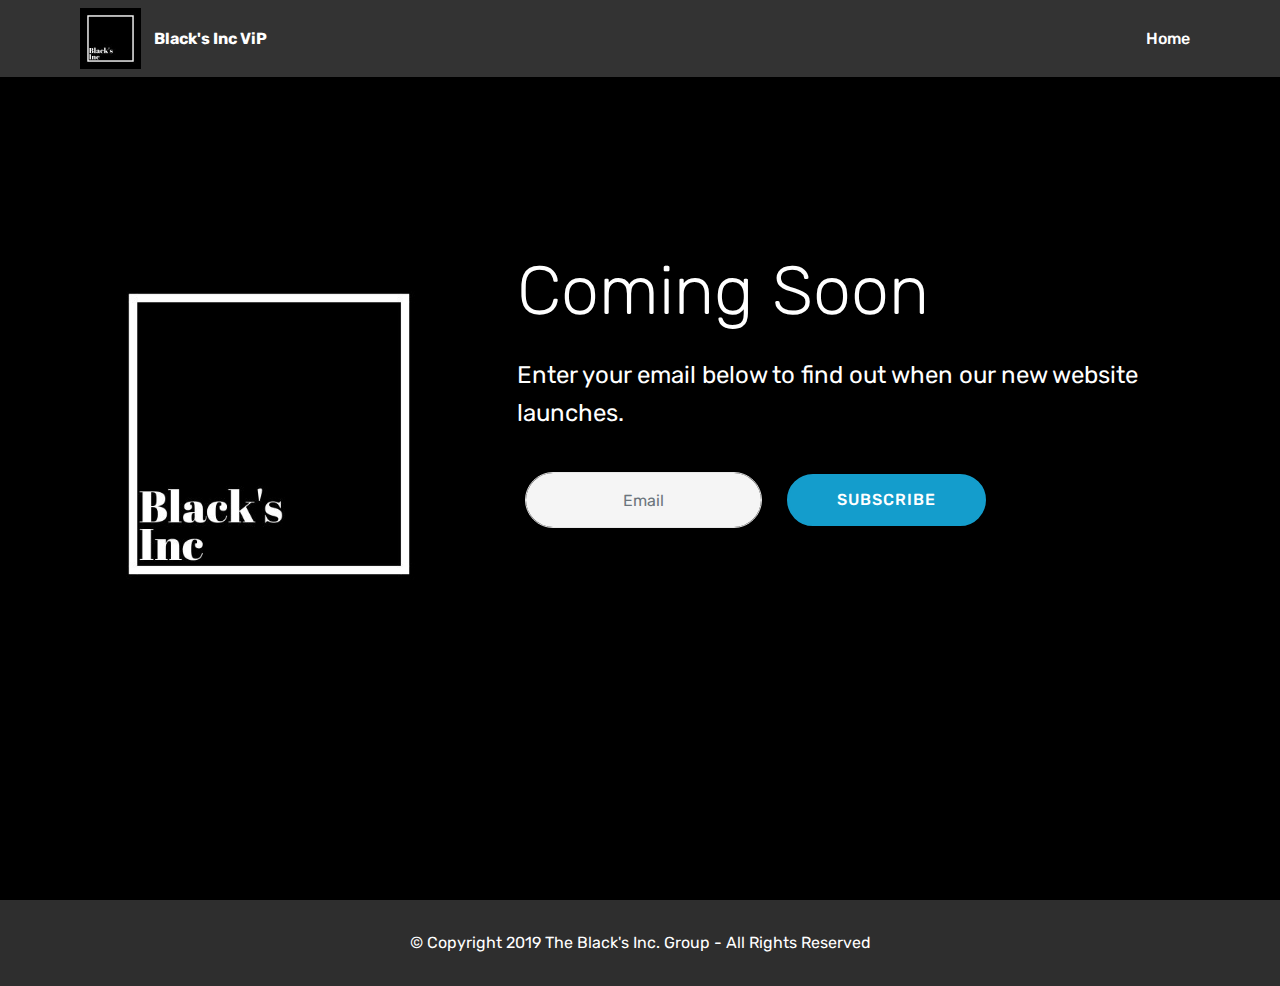
<file: index.html>
<!DOCTYPE html>
<html >
<head>
  <!-- Site made with Mobirise Website Builder v4.9.3, https://mobirise.com -->
  <meta charset="UTF-8">
  <meta http-equiv="X-UA-Compatible" content="IE=edge">
  <meta name="generator" content="Mobirise v4.9.3, mobirise.com">
  <meta name="viewport" content="width=device-width, initial-scale=1, minimum-scale=1">
  <link rel="shortcut icon" href="assets/images/thesixteeneleven-122x122.jpg" type="image/x-icon">
  <meta name="description" content="">
  <title>Home</title>
  <link rel="stylesheet" href="assets/web/assets/mobirise-icons/mobirise-icons.css">
  <link rel="stylesheet" href="assets/tether/tether.min.css">
  <link rel="stylesheet" href="assets/bootstrap/css/bootstrap.min.css">
  <link rel="stylesheet" href="assets/bootstrap/css/bootstrap-grid.min.css">
  <link rel="stylesheet" href="assets/bootstrap/css/bootstrap-reboot.min.css">
  <link rel="stylesheet" href="assets/dropdown/css/style.css">
  <link rel="stylesheet" href="assets/theme/css/style.css">
  <link rel="stylesheet" href="assets/mobirise/css/mbr-additional.css" type="text/css">
  
  
  
</head>
<body>
  <section class="menu cid-qTkzRZLJNu" once="menu" id="menu1-0">

    

    <nav class="navbar navbar-expand beta-menu navbar-dropdown align-items-center navbar-fixed-top navbar-toggleable-sm">
        <button class="navbar-toggler navbar-toggler-right" type="button" data-toggle="collapse" data-target="#navbarSupportedContent" aria-controls="navbarSupportedContent" aria-expanded="false" aria-label="Toggle navigation">
            <div class="hamburger">
                <span></span>
                <span></span>
                <span></span>
                <span></span>
            </div>
        </button>
        <div class="menu-logo">
            <div class="navbar-brand">
                <span class="navbar-logo">
                    <a href="https://www.blacksvip.co.uk">
                         <img src="assets/images/thesixteeneleven-122x122.jpg" alt="Mobirise" title="" style="height: 3.8rem;">
                    </a>
                </span>
                <span class="navbar-caption-wrap"><a class="navbar-caption text-white display-4" href="https://www.blacksvip.co.uk">Black's Inc ViP</a></span>
            </div>
        </div>
        <div class="collapse navbar-collapse" id="navbarSupportedContent">
            <ul class="navbar-nav nav-dropdown nav-right" data-app-modern-menu="true"><li class="nav-item">
                    <a class="nav-link link text-white display-4" href="index.html">
                        
                        Home</a>
                </li></ul>
            
        </div>
    </nav>
</section>

<section class="engine"><a href="https://mobirise.info/s">bootstrap themes</a></section><section class="header14 cid-riVlxSmmMz mbr-fullscreen" id="header14-5">

    

    

    <div class="container">
        <div class="media-container-row">

            <div class="mbr-figure" style="width: 60%;">
                <img src="assets/images/thesixteeneleven-500x500.jpg" alt="Mobirise" title="">
            </div>

            <div class="media-content">
                <h1 class="mbr-section-title pb-3 align-left mbr-white mbr-fonts-style display-1">
                    Coming Soon</h1>
                
                <div class="mbr-section-text  pb-3 ">
                    <p class="mbr-text align-left mbr-white mbr-fonts-style display-5">
                        Enter your email below to find out when our new website launches.</p>
                </div>

                <div class="media-container-column" data-form-type="formoid">
                    <div data-form-alert="" hidden=""></div>
                    <form class="form-inline" action="https://mobirise.com/" method="post" data-form-title="Mobirise Form">
                        <input type="hidden" value="zORWVgl7So8qtwla+xLu1MQJcswcwAxhri7b896SS8Stp2C4GB3feO9ukHN4VaoMt2Zs/MGs6xB4XD+cF9Lqcy6tYHRbnwk+Z9zK/8JuR66FDOK9FF9WAoEnkFHDBjhc" data-form-email="true">
                        <div class="form-group">
                            <input type="email" class="form-control input-sm input-inverse" name="email" required="" data-form-field="Email" placeholder="Email" id="email-header14-5">
                        </div>
                        <div class="buttons-wrap">
                            <button href="" class="btn btn-primary display-4" type="submit" role="button">SUBSCRIBE</button>
                        </div>
                    </form>
                </div>
            </div>
        </div>
    </div>
</section>

<section once="" class="cid-rn2XeHVGs2" id="footer6-6">

    

    

    <div class="container">
        <div class="media-container-row align-center mbr-white">
            <div class="col-12">
                <p class="mbr-text mb-0 mbr-fonts-style display-7">
                    © Copyright 2019 The Black's Inc. Group - All Rights Reserved
                </p>
            </div>
        </div>
    </div>
</section>


  <script src="assets/web/assets/jquery/jquery.min.js"></script>
  <script src="assets/popper/popper.min.js"></script>
  <script src="assets/tether/tether.min.js"></script>
  <script src="assets/bootstrap/js/bootstrap.min.js"></script>
  <script src="assets/smoothscroll/smooth-scroll.js"></script>
  <script src="assets/dropdown/js/script.min.js"></script>
  <script src="assets/touchswipe/jquery.touch-swipe.min.js"></script>
  <script src="assets/theme/js/script.js"></script>
  <script src="assets/formoid/formoid.min.js"></script>
  
  
</body>
</html>
</file>
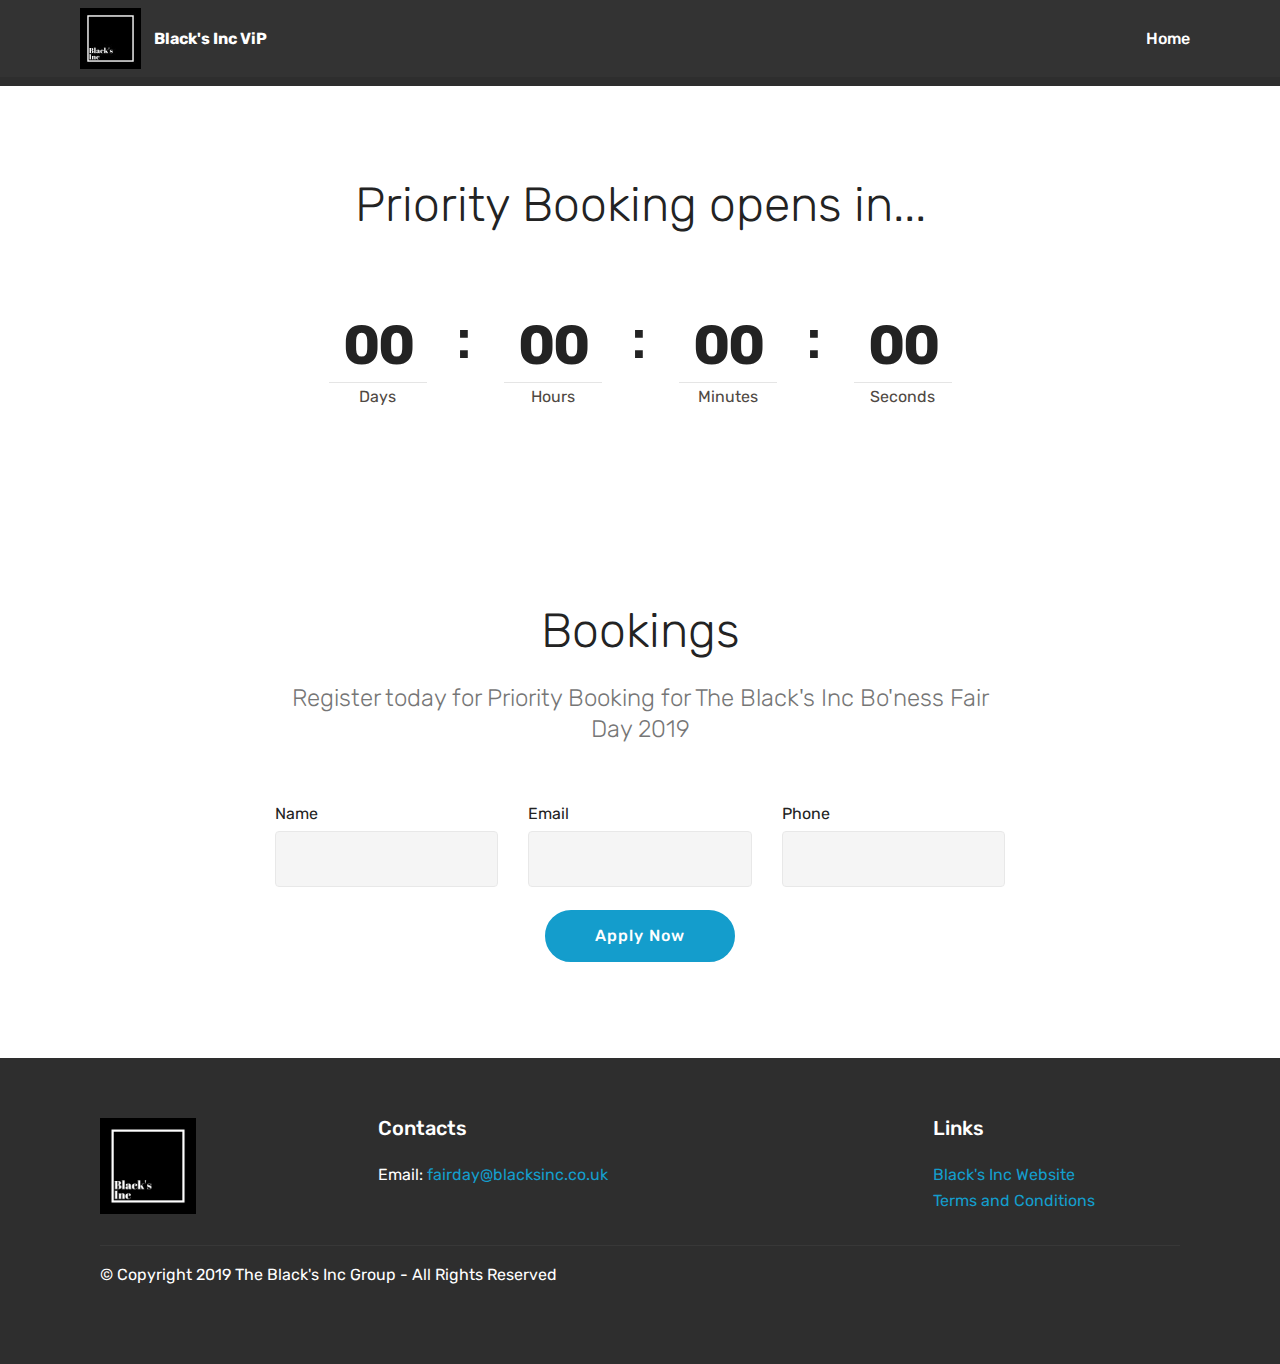
<file: fairday2019.html>
<!DOCTYPE html>
<html >
<head>
  <!-- Site made with Mobirise Website Builder v4.9.3, https://mobirise.com -->
  <meta charset="UTF-8">
  <meta http-equiv="X-UA-Compatible" content="IE=edge">
  <meta name="generator" content="Mobirise v4.9.3, mobirise.com">
  <meta name="viewport" content="width=device-width, initial-scale=1, minimum-scale=1">
  <link rel="shortcut icon" href="assets/images/thesixteeneleven-122x122.jpg" type="image/x-icon">
  <meta name="description" content="">
  <title>The Black's Inc Bo'ness Fair Day 2019</title>
  <link rel="stylesheet" href="assets/web/assets/mobirise-icons/mobirise-icons.css">
  <link rel="stylesheet" href="assets/tether/tether.min.css">
  <link rel="stylesheet" href="assets/bootstrap/css/bootstrap.min.css">
  <link rel="stylesheet" href="assets/bootstrap/css/bootstrap-grid.min.css">
  <link rel="stylesheet" href="assets/bootstrap/css/bootstrap-reboot.min.css">
  <link rel="stylesheet" href="assets/dropdown/css/style.css">
  <link rel="stylesheet" href="assets/socicon/css/styles.css">
  <link rel="stylesheet" href="assets/theme/css/style.css">
  <link rel="stylesheet" href="assets/mobirise/css/mbr-additional.css" type="text/css">
  
  
  
</head>
<body>
  <section class="menu cid-qTkzRZLJNu" once="menu" id="menu1-a">

    

    <nav class="navbar navbar-expand beta-menu navbar-dropdown align-items-center navbar-fixed-top navbar-toggleable-sm">
        <button class="navbar-toggler navbar-toggler-right" type="button" data-toggle="collapse" data-target="#navbarSupportedContent" aria-controls="navbarSupportedContent" aria-expanded="false" aria-label="Toggle navigation">
            <div class="hamburger">
                <span></span>
                <span></span>
                <span></span>
                <span></span>
            </div>
        </button>
        <div class="menu-logo">
            <div class="navbar-brand">
                <span class="navbar-logo">
                    <a href="https://www.blacksvip.co.uk">
                         <img src="assets/images/thesixteeneleven-122x122.jpg" alt="Mobirise" title="" style="height: 3.8rem;">
                    </a>
                </span>
                <span class="navbar-caption-wrap"><a class="navbar-caption text-white display-4" href="https://www.blacksvip.co.uk">Black's Inc ViP</a></span>
            </div>
        </div>
        <div class="collapse navbar-collapse" id="navbarSupportedContent">
            <ul class="navbar-nav nav-dropdown nav-right" data-app-modern-menu="true"><li class="nav-item">
                    <a class="nav-link link text-white display-4" href="index.html">
                        
                        Home</a>
                </li></ul>
            
        </div>
    </nav>
</section>

<section class="engine"><a href="https://mobirise.info/b">create a site for free</a></section><section once="" class="cid-rn2XeHVGs2" id="footer6-b">

    

    

    <div class="container">
        <div class="media-container-row align-center mbr-white">
            <div class="col-12">
                <p class="mbr-text mb-0 mbr-fonts-style display-7">
                    © Copyright 2019 The Black's Inc. Group - All Rights Reserved
                </p>
            </div>
        </div>
    </div>
</section>

<section class="countdown1 cid-rsxLbmpvbD" id="countdown1-d">
    
    
    
    <div class="container ">
        <h2 class="mbr-section-title pb-3 align-center mbr-fonts-style display-2">
            Priority Booking opens in...</h2>
        <h3 class="mbr-section-subtitle align-center mbr-fonts-style display-5"></h3>
        
    </div>
    <div class="container countdown-cont align-center">
        <div class="daysCountdown" title="Days"></div>
        <div class="hoursCountdown" title="Hours"></div> 
        <div class="minutesCountdown" title="Minutes"></div> 
        <div class="secondsCountdown" title="Seconds"></div>
        <div class="countdown pt-5 mt-2" data-due-date="2019/06/21"> 
        </div>
    </div>
</section>

<section class="mbr-section form1 cid-rsxLeV9Fm5" id="form1-e">

    

    
    <div class="container">
        <div class="row justify-content-center">
            <div class="title col-12 col-lg-8">
                <h2 class="mbr-section-title align-center pb-3 mbr-fonts-style display-2">
                    Bookings</h2>
                <h3 class="mbr-section-subtitle align-center mbr-light pb-3 mbr-fonts-style display-5">Register today for Priority Booking for The Black's Inc Bo'ness Fair Day 2019</h3>
            </div>
        </div>
    </div>
    <div class="container">
        <div class="row justify-content-center">
            <div class="media-container-column col-lg-8" data-form-type="formoid">
                    <div data-form-alert="" hidden="">Thank You for applying for Priority Booking for The Black's Inc Bo'ness Fair Day 2019</div>
            
                    <form class="mbr-form" action="https://mobirise.com/" method="post" data-form-title="Mobirise Form"><input type="hidden" name="email" data-form-email="true" value="xHeni4AyXX7y7hHBWAdvFAnN9+oyVji7LB+X7gTRwyhWqnbeiUwPDJf1JZchMX+LM+fHdK1tt6ucebLA4z/4AGDKnp86W41F+YhDfVVdMOrqzEp1hM7DTcUxn2vGaV3y">
                        <div class="row row-sm-offset">
                            <div class="col-md-4 multi-horizontal" data-for="name">
                                <div class="form-group">
                                    <label class="form-control-label mbr-fonts-style display-7" for="name-form1-e">Name</label>
                                    <input type="text" class="form-control" name="name" data-form-field="Name" required="" id="name-form1-e">
                                </div>
                            </div>
                            <div class="col-md-4 multi-horizontal" data-for="email">
                                <div class="form-group">
                                    <label class="form-control-label mbr-fonts-style display-7" for="email-form1-e">Email</label>
                                    <input type="email" class="form-control" name="email" data-form-field="Email" required="" id="email-form1-e">
                                </div>
                            </div>
                            <div class="col-md-4 multi-horizontal" data-for="phone">
                                <div class="form-group">
                                    <label class="form-control-label mbr-fonts-style display-7" for="phone-form1-e">Phone</label>
                                    <input type="tel" class="form-control" name="phone" data-form-field="Phone" id="phone-form1-e">
                                </div>
                            </div>
                        </div>
                        
            
                        <span class="input-group-btn"><button href="" type="submit" class="btn btn-primary btn-form display-4">Apply Now</button></span>
                    </form>
            </div>
        </div>
    </div>
</section>

<section class="cid-rsxOuGH7DH" id="footer1-f">

    

    

    <div class="container">
        <div class="media-container-row content text-white">
            <div class="col-12 col-md-3">
                <div class="media-wrap">
                    <a href="fairday2019.html" target="_blank">
                        <img src="assets/images/thesixteeneleven-500x500.jpg" alt="Mobirise" title="">
                    </a>
                </div>
            </div>
            <div class="col-12 col-md-3 mbr-fonts-style display-7">
                <h5 class="pb-3">Contacts</h5>
                <p class="mbr-text">Email: <a href="mailto:fairday@blacksinc.co.uk">fairday@blacksinc.co.uk</a> &nbsp; &nbsp; &nbsp; &nbsp; &nbsp; &nbsp; &nbsp; &nbsp; &nbsp; &nbsp; &nbsp;<br></p>
            </div>
            <div class="col-12 col-md-3 mbr-fonts-style display-7">
                <h5 class="pb-3"></h5>
                <p class="mbr-text"><br>
                </p>
            </div>
            <div class="col-12 col-md-3 mbr-fonts-style display-7">
                <h5 class="pb-3">
                    Links
                </h5>
                <p class="mbr-text"><a href="http://www.blacksinc.co.uk" target="_blank">Black's Inc Website</a><br><a href="https://blacksinc.wildapricot.org/Terms-and-Conditions" target="_blank">Terms and Conditions&nbsp;</a></p>
            </div>
        </div>
        <div class="footer-lower">
            <div class="media-container-row">
                <div class="col-sm-12">
                    <hr>
                </div>
            </div>
            <div class="media-container-row mbr-white">
                <div class="col-sm-6 copyright">
                    <p class="mbr-text mbr-fonts-style display-7">
                        © Copyright 2019 The Black's Inc Group - All Rights Reserved
                    </p>
                </div>
                <div class="col-md-6">
                    
                </div>
            </div>
        </div>
    </div>
</section>


  <script src="assets/web/assets/jquery/jquery.min.js"></script>
  <script src="assets/popper/popper.min.js"></script>
  <script src="assets/tether/tether.min.js"></script>
  <script src="assets/bootstrap/js/bootstrap.min.js"></script>
  <script src="assets/smoothscroll/smooth-scroll.js"></script>
  <script src="assets/dropdown/js/script.min.js"></script>
  <script src="assets/touchswipe/jquery.touch-swipe.min.js"></script>
  <script src="assets/countdown/jquery.countdown.min.js"></script>
  <script src="assets/theme/js/script.js"></script>
  <script src="assets/formoid/formoid.min.js"></script>
  
  
</body>
</html>
</file>
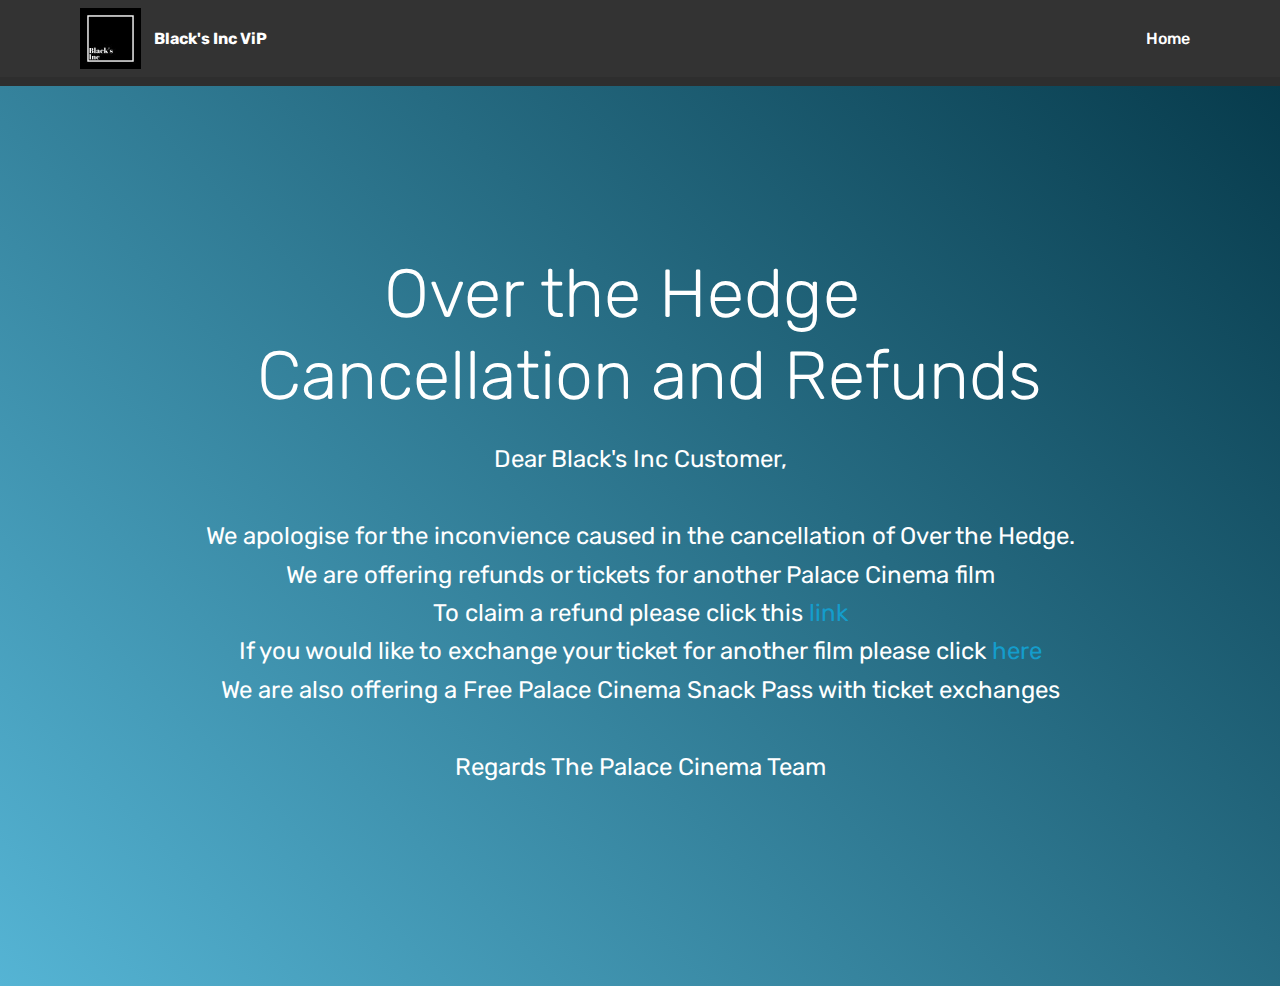
<file: overthehedge.html>
<!DOCTYPE html>
<html >
<head>
  <!-- Site made with Mobirise Website Builder v4.9.3, https://mobirise.com -->
  <meta charset="UTF-8">
  <meta http-equiv="X-UA-Compatible" content="IE=edge">
  <meta name="generator" content="Mobirise v4.9.3, mobirise.com">
  <meta name="viewport" content="width=device-width, initial-scale=1, minimum-scale=1">
  <link rel="shortcut icon" href="assets/images/thesixteeneleven-122x122.jpg" type="image/x-icon">
  <meta name="description" content="Information about refunds for the cancellation of Over the Hedge">
  <title>Over the Hedge Film Cancellation Information</title>
  <link rel="stylesheet" href="assets/web/assets/mobirise-icons/mobirise-icons.css">
  <link rel="stylesheet" href="assets/tether/tether.min.css">
  <link rel="stylesheet" href="assets/bootstrap/css/bootstrap.min.css">
  <link rel="stylesheet" href="assets/bootstrap/css/bootstrap-grid.min.css">
  <link rel="stylesheet" href="assets/bootstrap/css/bootstrap-reboot.min.css">
  <link rel="stylesheet" href="assets/dropdown/css/style.css">
  <link rel="stylesheet" href="assets/theme/css/style.css">
  <link rel="stylesheet" href="assets/mobirise/css/mbr-additional.css" type="text/css">
  
  
  
</head>
<body>
  <section class="menu cid-qTkzRZLJNu" once="menu" id="menu1-7">

    

    <nav class="navbar navbar-expand beta-menu navbar-dropdown align-items-center navbar-fixed-top navbar-toggleable-sm">
        <button class="navbar-toggler navbar-toggler-right" type="button" data-toggle="collapse" data-target="#navbarSupportedContent" aria-controls="navbarSupportedContent" aria-expanded="false" aria-label="Toggle navigation">
            <div class="hamburger">
                <span></span>
                <span></span>
                <span></span>
                <span></span>
            </div>
        </button>
        <div class="menu-logo">
            <div class="navbar-brand">
                <span class="navbar-logo">
                    <a href="https://www.blacksvip.co.uk">
                         <img src="assets/images/thesixteeneleven-122x122.jpg" alt="Mobirise" title="" style="height: 3.8rem;">
                    </a>
                </span>
                <span class="navbar-caption-wrap"><a class="navbar-caption text-white display-4" href="https://www.blacksvip.co.uk">Black's Inc ViP</a></span>
            </div>
        </div>
        <div class="collapse navbar-collapse" id="navbarSupportedContent">
            <ul class="navbar-nav nav-dropdown nav-right" data-app-modern-menu="true"><li class="nav-item">
                    <a class="nav-link link text-white display-4" href="index.html">
                        
                        Home</a>
                </li></ul>
            
        </div>
    </nav>
</section>

<section class="engine"><a href="https://mobirise.info/g">how to build your own site</a></section><section once="" class="cid-rn2XeHVGs2" id="footer6-8">

    

    

    <div class="container">
        <div class="media-container-row align-center mbr-white">
            <div class="col-12">
                <p class="mbr-text mb-0 mbr-fonts-style display-7">
                    © Copyright 2019 The Black's Inc. Group - All Rights Reserved
                </p>
            </div>
        </div>
    </div>
</section>

<section class="header5 cid-rpZIjByOyS mbr-fullscreen" id="header5-9">

    

    
    <div class="container">
        <div class="row justify-content-center">
            <div class="mbr-white col-md-10">
                <h1 class="mbr-section-title align-center pb-3 mbr-fonts-style display-1">
                    Over the Hedge &nbsp; &nbsp;Cancellation and Refunds</h1>
                <p class="mbr-text align-center display-5 pb-3 mbr-fonts-style">Dear Black's Inc Customer,<br><br>We apologise for the inconvience caused in the cancellation of Over the Hedge.<br>We are offering refunds or tickets for another Palace Cinema film<br>To claim a refund please click this <a href="https://docs.google.com/forms/d/e/1FAIpQLScIk6sZIUe6QtZgwVTb0pK_jLw0zRtZ-RfHksPbotLsBYqvHQ/viewform?usp=sf_link" target="_blank">link</a><br>If you would like to exchange your ticket for another film please click <a href="https://docs.google.com/forms/d/e/1FAIpQLSc97qptQlrVtC9HusqgRj3wkiL04fq9i94t_apMGJuviSDZdQ/viewform?usp=sf_link" target="_blank">here</a><br>We are also offering a Free Palace Cinema Snack Pass with ticket exchanges<br><br>Regards The Palace Cinema Team</p>
                
            </div>
        </div>
    </div>

    
</section>


  <script src="assets/web/assets/jquery/jquery.min.js"></script>
  <script src="assets/popper/popper.min.js"></script>
  <script src="assets/tether/tether.min.js"></script>
  <script src="assets/bootstrap/js/bootstrap.min.js"></script>
  <script src="assets/smoothscroll/smooth-scroll.js"></script>
  <script src="assets/dropdown/js/script.min.js"></script>
  <script src="assets/touchswipe/jquery.touch-swipe.min.js"></script>
  <script src="assets/theme/js/script.js"></script>
  
  
</body>
</html>
</file>
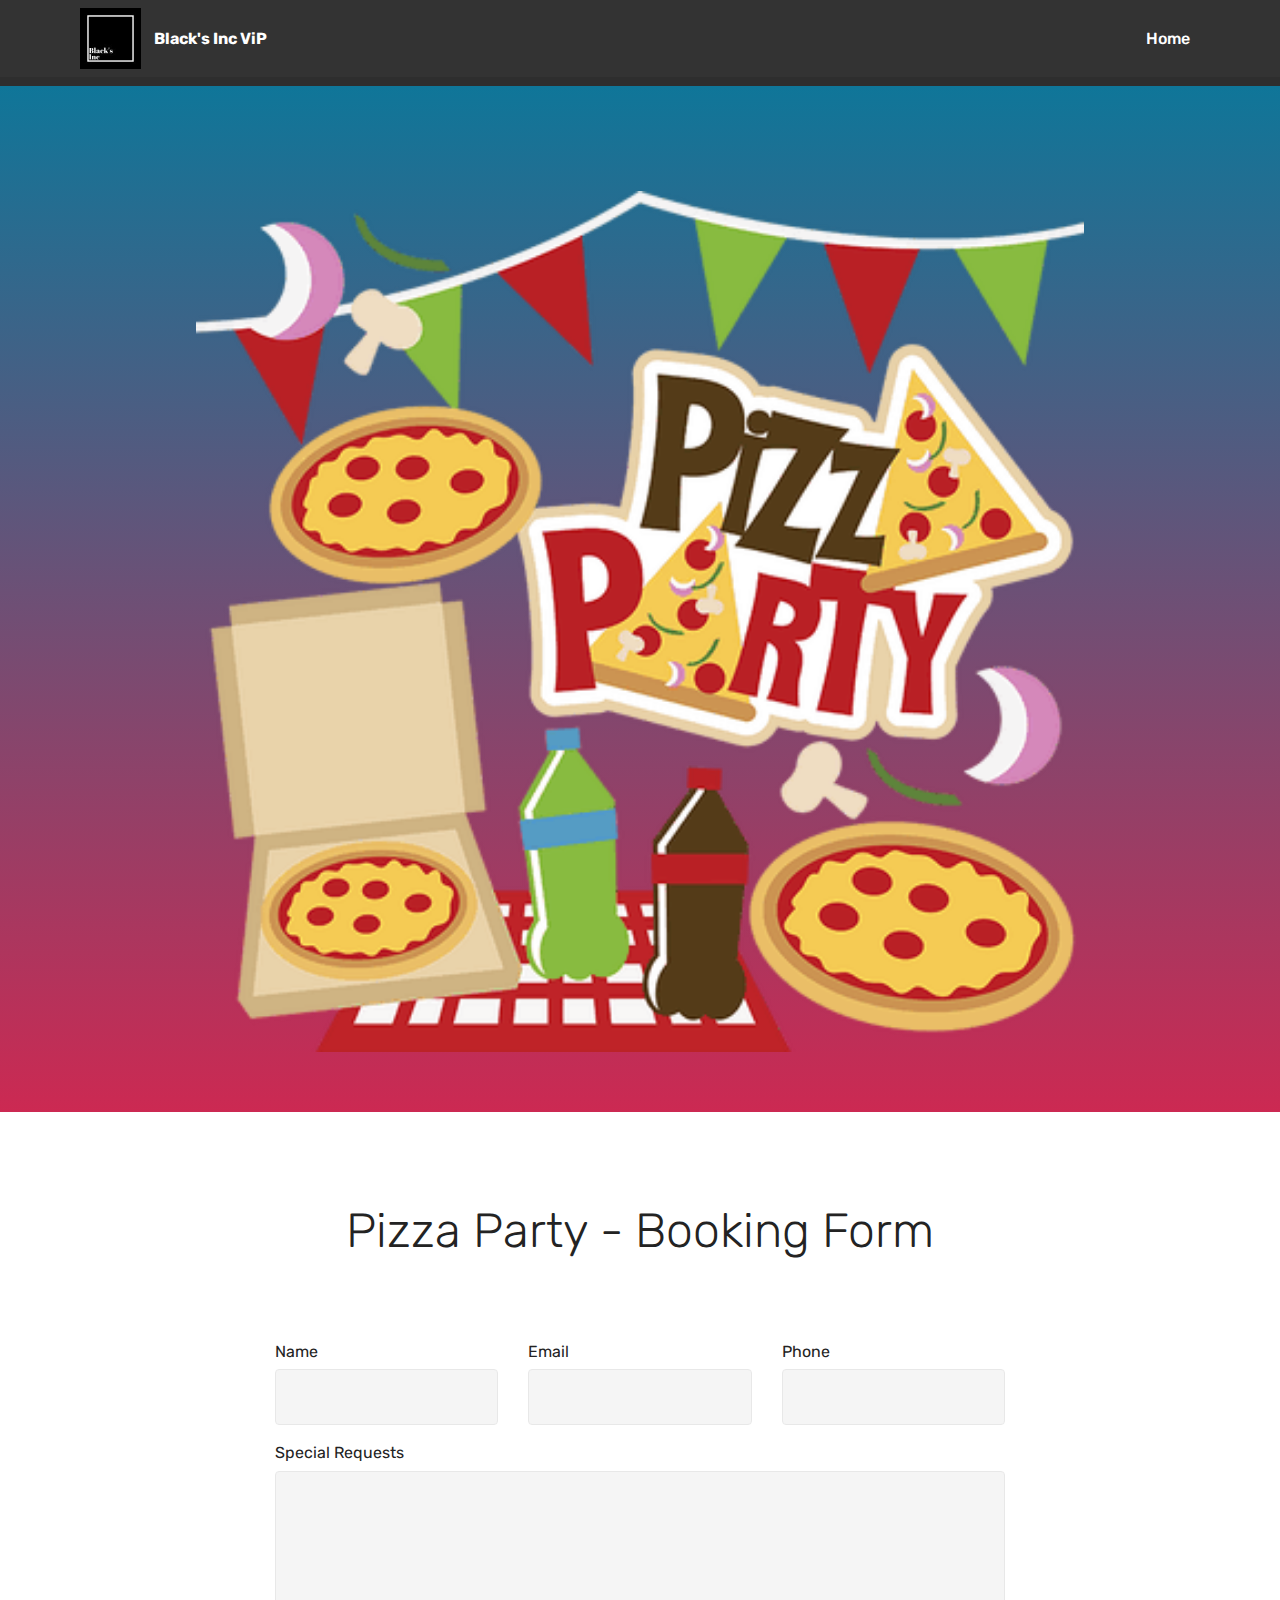
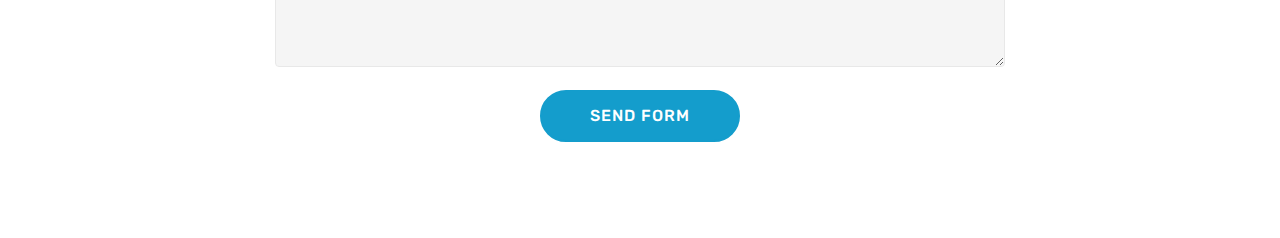
<file: pizza.html>
<!DOCTYPE html>
<html >
<head>
  <!-- Site made with Mobirise Website Builder v4.9.3, https://mobirise.com -->
  <meta charset="UTF-8">
  <meta http-equiv="X-UA-Compatible" content="IE=edge">
  <meta name="generator" content="Mobirise v4.9.3, mobirise.com">
  <meta name="viewport" content="width=device-width, initial-scale=1, minimum-scale=1">
  <link rel="shortcut icon" href="assets/images/thesixteeneleven-122x122.jpg" type="image/x-icon">
  <meta name="description" content="Web Site Builder Description">
  <title>June 2019 Pizza Party</title>
  <link rel="stylesheet" href="assets/web/assets/mobirise-icons/mobirise-icons.css">
  <link rel="stylesheet" href="assets/tether/tether.min.css">
  <link rel="stylesheet" href="assets/bootstrap/css/bootstrap.min.css">
  <link rel="stylesheet" href="assets/bootstrap/css/bootstrap-grid.min.css">
  <link rel="stylesheet" href="assets/bootstrap/css/bootstrap-reboot.min.css">
  <link rel="stylesheet" href="assets/dropdown/css/style.css">
  <link rel="stylesheet" href="assets/theme/css/style.css">
  <link rel="stylesheet" href="assets/mobirise/css/mbr-additional.css" type="text/css">
  
  
  
</head>
<body>
  <section class="menu cid-qTkzRZLJNu" once="menu" id="menu1-g">

    

    <nav class="navbar navbar-expand beta-menu navbar-dropdown align-items-center navbar-fixed-top navbar-toggleable-sm">
        <button class="navbar-toggler navbar-toggler-right" type="button" data-toggle="collapse" data-target="#navbarSupportedContent" aria-controls="navbarSupportedContent" aria-expanded="false" aria-label="Toggle navigation">
            <div class="hamburger">
                <span></span>
                <span></span>
                <span></span>
                <span></span>
            </div>
        </button>
        <div class="menu-logo">
            <div class="navbar-brand">
                <span class="navbar-logo">
                    <a href="https://www.blacksvip.co.uk">
                         <img src="assets/images/thesixteeneleven-122x122.jpg" alt="Mobirise" title="" style="height: 3.8rem;">
                    </a>
                </span>
                <span class="navbar-caption-wrap"><a class="navbar-caption text-white display-4" href="https://www.blacksvip.co.uk">Black's Inc ViP</a></span>
            </div>
        </div>
        <div class="collapse navbar-collapse" id="navbarSupportedContent">
            <ul class="navbar-nav nav-dropdown nav-right" data-app-modern-menu="true"><li class="nav-item">
                    <a class="nav-link link text-white display-4" href="index.html">
                        
                        Home</a>
                </li></ul>
            
        </div>
    </nav>
</section>

<section class="engine"><a href="https://mobirise.info/k">how to develop your own website</a></section><section once="" class="cid-rn2XeHVGs2" id="footer6-h">

    

    

    <div class="container">
        <div class="media-container-row align-center mbr-white">
            <div class="col-12">
                <p class="mbr-text mb-0 mbr-fonts-style display-7">
                    © Copyright 2019 The Black's Inc. Group - All Rights Reserved
                </p>
            </div>
        </div>
    </div>
</section>

<section class="cid-rt15pjg32D" id="image3-i">

    

    <figure class="mbr-figure container">
            <div class="image-block" style="width: 80%;">
                <img src="assets/images/307-3078123-pizza-party-clip-art-pizza-and-game-night-400x388.png" width="1400" alt="Mobirise" title="">
                <figcaption class="mbr-figure-caption mbr-figure-caption-over">
                    <div class="container pb-5 mbr-white align-center mbr-fonts-style display-1"></div>
                </figcaption>
            </div>
    </figure>
</section>

<section class="mbr-section form1 cid-rt15s07apa" id="form1-j">

    

    
    <div class="container">
        <div class="row justify-content-center">
            <div class="title col-12 col-lg-8">
                <h2 class="mbr-section-title align-center pb-3 mbr-fonts-style display-2">
                    Pizza Party - Booking Form</h2>
                <h3 class="mbr-section-subtitle align-center mbr-light pb-3 mbr-fonts-style display-5"></h3>
            </div>
        </div>
    </div>
    <div class="container">
        <div class="row justify-content-center">
            <div class="media-container-column col-lg-8" data-form-type="formoid">
                    <div data-form-alert="" hidden="">Thank You for booking for the Black's Inc Pizza Party</div>
            
                    <form class="mbr-form" action="https://mobirise.com/" method="post" data-form-title="Mobirise Form"><input type="hidden" name="email" data-form-email="true" value="0UHNnec3nGk7jkctH/77bRiQMoK8mbLV3u4DqTpK2pDFDQ67gTJISjxAH/N3jyAUbH6ohcVaz7m8yl8rt6KbhRL1fM01mZ+OsCdGrXEt261fFsXS2spC9qBGvNV2YiiS">
                        <div class="row row-sm-offset">
                            <div class="col-md-4 multi-horizontal" data-for="name">
                                <div class="form-group">
                                    <label class="form-control-label mbr-fonts-style display-7" for="name-form1-j">Name</label>
                                    <input type="text" class="form-control" name="name" data-form-field="Name" required="" id="name-form1-j">
                                </div>
                            </div>
                            <div class="col-md-4 multi-horizontal" data-for="email">
                                <div class="form-group">
                                    <label class="form-control-label mbr-fonts-style display-7" for="email-form1-j">Email</label>
                                    <input type="email" class="form-control" name="email" data-form-field="Email" required="" id="email-form1-j">
                                </div>
                            </div>
                            <div class="col-md-4 multi-horizontal" data-for="phone">
                                <div class="form-group">
                                    <label class="form-control-label mbr-fonts-style display-7" for="phone-form1-j">Phone</label>
                                    <input type="tel" class="form-control" name="phone" data-form-field="Phone" id="phone-form1-j">
                                </div>
                            </div>
                        </div>
                        <div class="form-group" data-for="message">
                            <label class="form-control-label mbr-fonts-style display-7" for="message-form1-j">Special Requests</label>
                            <textarea type="text" class="form-control" name="message" rows="7" data-form-field="Message" id="message-form1-j"></textarea>
                        </div>
            
                        <span class="input-group-btn">
                            <button href="" type="submit" class="btn btn-primary btn-form display-4">SEND FORM</button>
                        </span>
                    </form>
            </div>
        </div>
    </div>
</section>


  <script src="assets/web/assets/jquery/jquery.min.js"></script>
  <script src="assets/popper/popper.min.js"></script>
  <script src="assets/tether/tether.min.js"></script>
  <script src="assets/bootstrap/js/bootstrap.min.js"></script>
  <script src="assets/smoothscroll/smooth-scroll.js"></script>
  <script src="assets/dropdown/js/script.min.js"></script>
  <script src="assets/touchswipe/jquery.touch-swipe.min.js"></script>
  <script src="assets/theme/js/script.js"></script>
  <script src="assets/formoid/formoid.min.js"></script>
  
  
</body>
</html>
</file>
<file: assets/web/assets/mobirise-icons/mobirise-icons.css>
@font-face {
  font-family: 'MobiriseIcons';
  src:  url('mobirise-icons.eot?spat4u');
  src:  url('mobirise-icons.eot?spat4u#iefix') format('embedded-opentype'),
    url('mobirise-icons.ttf?spat4u') format('truetype'),
    url('mobirise-icons.woff?spat4u') format('woff'),
    url('mobirise-icons.svg?spat4u#MobiriseIcons') format('svg');
  font-weight: normal;
  font-style: normal;
}

[class^="mbri-"], [class*=" mbri-"] {
  /* use !important to prevent issues with browser extensions that change fonts */
  font-family: MobiriseIcons !important;
  speak: none;
  font-style: normal;
  font-weight: normal;
  font-variant: normal;
  text-transform: none;
  line-height: 1;

  /* Better Font Rendering =========== */
  -webkit-font-smoothing: antialiased;
  -moz-osx-font-smoothing: grayscale;
}

.mbri-add-submenu:before {
  content: "\e900";
}
.mbri-alert:before {
  content: "\e901";
}
.mbri-align-center:before {
  content: "\e902";
}
.mbri-align-justify:before {
  content: "\e903";
}
.mbri-align-left:before {
  content: "\e904";
}
.mbri-align-right:before {
  content: "\e905";
}
.mbri-android:before {
  content: "\e906";
}
.mbri-apple:before {
  content: "\e907";
}
.mbri-arrow-down:before {
  content: "\e908";
}
.mbri-arrow-next:before {
  content: "\e909";
}
.mbri-arrow-prev:before {
  content: "\e90a";
}
.mbri-arrow-up:before {
  content: "\e90b";
}
.mbri-bold:before {
  content: "\e90c";
}
.mbri-bookmark:before {
  content: "\e90d";
}
.mbri-bootstrap:before {
  content: "\e90e";
}
.mbri-briefcase:before {
  content: "\e90f";
}
.mbri-browse:before {
  content: "\e910";
}
.mbri-bulleted-list:before {
  content: "\e911";
}
.mbri-calendar:before {
  content: "\e912";
}
.mbri-camera:before {
  content: "\e913";
}
.mbri-cart-add:before {
  content: "\e914";
}
.mbri-cart-full:before {
  content: "\e915";
}
.mbri-cash:before {
  content: "\e916";
}
.mbri-change-style:before {
  content: "\e917";
}
.mbri-chat:before {
  content: "\e918";
}
.mbri-clock:before {
  content: "\e919";
}
.mbri-close:before {
  content: "\e91a";
}
.mbri-cloud:before {
  content: "\e91b";
}
.mbri-code:before {
  content: "\e91c";
}
.mbri-contact-form:before {
  content: "\e91d";
}
.mbri-credit-card:before {
  content: "\e91e";
}
.mbri-cursor-click:before {
  content: "\e91f";
}
.mbri-cust-feedback:before {
  content: "\e920";
}
.mbri-database:before {
  content: "\e921";
}
.mbri-delivery:before {
  content: "\e922";
}
.mbri-desktop:before {
  content: "\e923";
}
.mbri-devices:before {
  content: "\e924";
}
.mbri-down:before {
  content: "\e925";
}
.mbri-download:before {
  content: "\e989";
}
.mbri-drag-n-drop:before {
  content: "\e927";
}
.mbri-drag-n-drop2:before {
  content: "\e928";
}
.mbri-edit:before {
  content: "\e929";
}
.mbri-edit2:before {
  content: "\e92a";
}
.mbri-error:before {
  content: "\e92b";
}
.mbri-extension:before {
  content: "\e92c";
}
.mbri-features:before {
  content: "\e92d";
}
.mbri-file:before {
  content: "\e92e";
}
.mbri-flag:before {
  content: "\e92f";
}
.mbri-folder:before {
  content: "\e930";
}
.mbri-gift:before {
  content: "\e931";
}
.mbri-github:before {
  content: "\e932";
}
.mbri-globe:before {
  content: "\e933";
}
.mbri-globe-2:before {
  content: "\e934";
}
.mbri-growing-chart:before {
  content: "\e935";
}
.mbri-hearth:before {
  content: "\e936";
}
.mbri-help:before {
  content: "\e937";
}
.mbri-home:before {
  content: "\e938";
}
.mbri-hot-cup:before {
  content: "\e939";
}
.mbri-idea:before {
  content: "\e93a";
}
.mbri-image-gallery:before {
  content: "\e93b";
}
.mbri-image-slider:before {
  content: "\e93c";
}
.mbri-info:before {
  content: "\e93d";
}
.mbri-italic:before {
  content: "\e93e";
}
.mbri-key:before {
  content: "\e93f";
}
.mbri-laptop:before {
  content: "\e940";
}
.mbri-layers:before {
  content: "\e941";
}
.mbri-left-right:before {
  content: "\e942";
}
.mbri-left:before {
  content: "\e943";
}
.mbri-letter:before {
  content: "\e944";
}
.mbri-like:before {
  content: "\e945";
}
.mbri-link:before {
  content: "\e946";
}
.mbri-lock:before {
  content: "\e947";
}
.mbri-login:before {
  content: "\e948";
}
.mbri-logout:before {
  content: "\e949";
}
.mbri-magic-stick:before {
  content: "\e94a";
}
.mbri-map-pin:before {
  content: "\e94b";
}
.mbri-menu:before {
  content: "\e94c";
}
.mbri-mobile:before {
  content: "\e94d";
}
.mbri-mobile2:before {
  content: "\e94e";
}
.mbri-mobirise:before {
  content: "\e94f";
}
.mbri-more-horizontal:before {
  content: "\e950";
}
.mbri-more-vertical:before {
  content: "\e951";
}
.mbri-music:before {
  content: "\e952";
}
.mbri-new-file:before {
  content: "\e953";
}
.mbri-numbered-list:before {
  content: "\e954";
}
.mbri-opened-folder:before {
  content: "\e955";
}
.mbri-pages:before {
  content: "\e956";
}
.mbri-paper-plane:before {
  content: "\e957";
}
.mbri-paperclip:before {
  content: "\e958";
}
.mbri-photo:before {
  content: "\e959";
}
.mbri-photos:before {
  content: "\e95a";
}
.mbri-pin:before {
  content: "\e95b";
}
.mbri-play:before {
  content: "\e95c";
}
.mbri-plus:before {
  content: "\e95d";
}
.mbri-preview:before {
  content: "\e95e";
}
.mbri-print:before {
  content: "\e95f";
}
.mbri-protect:before {
  content: "\e960";
}
.mbri-question:before {
  content: "\e961";
}
.mbri-quote-left:before {
  content: "\e962";
}
.mbri-quote-right:before {
  content: "\e963";
}
.mbri-refresh:before {
  content: "\e964";
}
.mbri-responsive:before {
  content: "\e965";
}
.mbri-right:before {
  content: "\e966";
}
.mbri-rocket:before {
  content: "\e967";
}
.mbri-sad-face:before {
  content: "\e968";
}
.mbri-sale:before {
  content: "\e969";
}
.mbri-save:before {
  content: "\e96a";
}
.mbri-search:before {
  content: "\e96b";
}
.mbri-setting:before {
  content: "\e96c";
}
.mbri-setting2:before {
  content: "\e96d";
}
.mbri-setting3:before {
  content: "\e96e";
}
.mbri-share:before {
  content: "\e96f";
}
.mbri-shopping-bag:before {
  content: "\e970";
}
.mbri-shopping-basket:before {
  content: "\e971";
}
.mbri-shopping-cart:before {
  content: "\e972";
}
.mbri-sites:before {
  content: "\e973";
}
.mbri-smile-face:before {
  content: "\e974";
}
.mbri-speed:before {
  content: "\e975";
}
.mbri-star:before {
  content: "\e976";
}
.mbri-success:before {
  content: "\e977";
}
.mbri-sun:before {
  content: "\e978";
}
.mbri-sun2:before {
  content: "\e979";
}
.mbri-tablet:before {
  content: "\e97a";
}
.mbri-tablet-vertical:before {
  content: "\e97b";
}
.mbri-target:before {
  content: "\e97c";
}
.mbri-timer:before {
  content: "\e97d";
}
.mbri-to-ftp:before {
  content: "\e97e";
}
.mbri-to-local-drive:before {
  content: "\e97f";
}
.mbri-touch-swipe:before {
  content: "\e980";
}
.mbri-touch:before {
  content: "\e981";
}
.mbri-trash:before {
  content: "\e982";
}
.mbri-underline:before {
  content: "\e983";
}
.mbri-unlink:before {
  content: "\e984";
}
.mbri-unlock:before {
  content: "\e985";
}
.mbri-up-down:before {
  content: "\e986";
}
.mbri-up:before {
  content: "\e987";
}
.mbri-update:before {
  content: "\e988";
}
.mbri-upload:before {
 content: "\e926"; 
}
.mbri-user:before {
  content: "\e98a";
}
.mbri-user2:before {
  content: "\e98b";
}
.mbri-users:before {
  content: "\e98c";
}
.mbri-video:before {
  content: "\e98d";
}
.mbri-video-play:before {
  content: "\e98e";
}
.mbri-watch:before {
  content: "\e98f";
}
.mbri-website-theme:before {
  content: "\e990";
}
.mbri-wifi:before {
  content: "\e991";
}
.mbri-windows:before {
  content: "\e992";
}
.mbri-zoom-out:before {
  content: "\e993";
}
.mbri-redo:before {
  content: "\e994";
}
.mbri-undo:before {
  content: "\e995";
}
</file>
<file: assets/dropdown/css/style.css>
.navbar-dropdown {
  left: 0;
  padding: 0;
  position: absolute;
  right: 0;
  top: 0;
  transition: all 0.45s ease;
  z-index: 1030;
  background: #282828; }
  .navbar-dropdown .navbar-logo {
    margin-right: 0.8rem;
    transition: margin 0.3s ease-in-out;
    vertical-align: middle; }
    .navbar-dropdown .navbar-logo img {
      height: 3.125rem;
      transition: all 0.3s ease-in-out; }
    .navbar-dropdown .navbar-logo.mbr-iconfont {
      font-size: 3.125rem;
      line-height: 3.125rem; }
  .navbar-dropdown .navbar-caption {
    font-weight: 700;
    white-space: normal;
    vertical-align: -4px;
    line-height: 3.125rem !important; }
    .navbar-dropdown .navbar-caption, .navbar-dropdown .navbar-caption:hover {
      color: inherit;
      text-decoration: none; }
  .navbar-dropdown .mbr-iconfont + .navbar-caption {
    vertical-align: -1px; }
  .navbar-dropdown.navbar-fixed-top {
    position: fixed; }
  .navbar-dropdown .navbar-brand span {
    vertical-align: -4px; }
  .navbar-dropdown.bg-color.transparent {
    background: none; }
  .navbar-dropdown.navbar-short .navbar-brand {
    padding: 0.625rem 0; }
    .navbar-dropdown.navbar-short .navbar-brand span {
      vertical-align: -1px; }
  .navbar-dropdown.navbar-short .navbar-caption {
    line-height: 2.375rem !important;
    vertical-align: -2px; }
  .navbar-dropdown.navbar-short .navbar-logo {
    margin-right: 0.5rem; }
    .navbar-dropdown.navbar-short .navbar-logo img {
      height: 2.375rem; }
    .navbar-dropdown.navbar-short .navbar-logo.mbr-iconfont {
      font-size: 2.375rem;
      line-height: 2.375rem; }
  .navbar-dropdown.navbar-short .mbr-table-cell {
    height: 3.625rem; }
  .navbar-dropdown .navbar-close {
    left: 0.6875rem;
    position: fixed;
    top: 0.75rem;
    z-index: 1000; }
  .navbar-dropdown .hamburger-icon {
    content: "";
    display: inline-block;
    vertical-align: middle;
    width: 16px;
    -webkit-box-shadow: 0 -6px 0 1px #282828,0 0 0 1px #282828,0 6px 0 1px #282828;
    -moz-box-shadow: 0 -6px 0 1px #282828,0 0 0 1px #282828,0 6px 0 1px #282828;
    box-shadow: 0 -6px 0 1px #282828,0 0 0 1px #282828,0 6px 0 1px #282828; }

.dropdown-menu .dropdown-toggle[data-toggle="dropdown-submenu"]::after {
  border-bottom: 0.35em solid transparent;
  border-left: 0.35em solid;
  border-right: 0;
  border-top: 0.35em solid transparent;
  margin-left: 0.3rem; }

.dropdown-menu .dropdown-item:focus {
  outline: 0; }

.nav-dropdown {
  font-size: 0.75rem;
  font-weight: 500;
  height: auto !important; }
  .nav-dropdown .nav-btn {
    padding-left: 1rem; }
  .nav-dropdown .link {
    margin: .667em 1.667em;
    font-weight: 500;
    padding: 0;
    transition: color .2s ease-in-out; }
    .nav-dropdown .link.dropdown-toggle {
      margin-right: 2.583em; }
      .nav-dropdown .link.dropdown-toggle::after {
        margin-left: .25rem;
        border-top: 0.35em solid;
        border-right: 0.35em solid transparent;
        border-left: 0.35em solid transparent;
        border-bottom: 0; }
      .nav-dropdown .link.dropdown-toggle[aria-expanded="true"] {
        margin: 0;
        padding: 0.667em 3.263em  0.667em 1.667em; }
  .nav-dropdown .link::after,
  .nav-dropdown .dropdown-item::after {
    color: inherit; }
  .nav-dropdown .btn {
    font-size: 0.75rem;
    font-weight: 700;
    letter-spacing: 0;
    margin-bottom: 0;
    padding-left: 1.25rem;
    padding-right: 1.25rem; }
  .nav-dropdown .dropdown-menu {
    border-radius: 0;
    border: 0;
    left: 0;
    margin: 0;
    padding-bottom: 1.25rem;
    padding-top: 1.25rem;
    position: relative; }
  .nav-dropdown .dropdown-submenu {
    margin-left: 0.125rem;
    top: 0; }
  .nav-dropdown .dropdown-item {
    font-weight: 500;
    line-height: 2;
    padding: 0.3846em 4.615em 0.3846em 1.5385em;
    position: relative;
    transition: color .2s ease-in-out, background-color .2s ease-in-out; }
    .nav-dropdown .dropdown-item::after {
      margin-top: -0.3077em;
      position: absolute;
      right: 1.1538em;
      top: 50%; }
    .nav-dropdown .dropdown-item:focus, .nav-dropdown .dropdown-item:hover {
      background: none; }

@media (max-width: 767px) {
  .nav-dropdown.navbar-toggleable-sm {
    bottom: 0;
    display: none;
    left: 0;
    overflow-x: hidden;
    position: fixed;
    top: 0;
    transform: translateX(-100%);
    -ms-transform: translateX(-100%);
    -webkit-transform: translateX(-100%);
    width: 18.75rem;
    z-index: 999; } }
.nav-dropdown.navbar-toggleable-xl {
  bottom: 0;
  display: none;
  left: 0;
  overflow-x: hidden;
  position: fixed;
  top: 0;
  transform: translateX(-100%);
  -ms-transform: translateX(-100%);
  -webkit-transform: translateX(-100%);
  width: 18.75rem;
  z-index: 999; }

.nav-dropdown-sm {
  display: block !important;
  overflow-x: hidden;
  overflow: auto;
  padding-top: 3.875rem; }
  .nav-dropdown-sm::after {
    content: "";
    display: block;
    height: 3rem;
    width: 100%; }
  .nav-dropdown-sm.collapse.in ~ .navbar-close {
    display: block !important; }
  .nav-dropdown-sm.collapsing, .nav-dropdown-sm.collapse.in {
    transform: translateX(0);
    -ms-transform: translateX(0);
    -webkit-transform: translateX(0);
    transition: all 0.25s ease-out;
    -webkit-transition: all 0.25s ease-out;
    background: #282828; }
  .nav-dropdown-sm.collapsing[aria-expanded="false"] {
    transform: translateX(-100%);
    -ms-transform: translateX(-100%);
    -webkit-transform: translateX(-100%); }
  .nav-dropdown-sm .nav-item {
    display: block;
    margin-left: 0 !important;
    padding-left: 0; }
  .nav-dropdown-sm .link,
  .nav-dropdown-sm .dropdown-item {
    border-top: 1px dotted rgba(255, 255, 255, 0.1);
    font-size: 0.8125rem;
    line-height: 1.6;
    margin: 0 !important;
    padding: 0.875rem 2.4rem 0.875rem 1.5625rem !important;
    position: relative;
    white-space: normal; }
    .nav-dropdown-sm .link:focus, .nav-dropdown-sm .link:hover,
    .nav-dropdown-sm .dropdown-item:focus,
    .nav-dropdown-sm .dropdown-item:hover {
      background: rgba(0, 0, 0, 0.2) !important;
      color: #c0a375; }
  .nav-dropdown-sm .nav-btn {
    position: relative;
    padding: 1.5625rem 1.5625rem 0 1.5625rem; }
    .nav-dropdown-sm .nav-btn::before {
      border-top: 1px dotted rgba(255, 255, 255, 0.1);
      content: "";
      left: 0;
      position: absolute;
      top: 0;
      width: 100%; }
    .nav-dropdown-sm .nav-btn + .nav-btn {
      padding-top: 0.625rem; }
      .nav-dropdown-sm .nav-btn + .nav-btn::before {
        display: none; }
  .nav-dropdown-sm .btn {
    padding: 0.625rem 0; }
  .nav-dropdown-sm .dropdown-toggle[data-toggle="dropdown-submenu"]::after {
    margin-left: .25rem;
    border-top: 0.35em solid;
    border-right: 0.35em solid transparent;
    border-left: 0.35em solid transparent;
    border-bottom: 0; }
  .nav-dropdown-sm .dropdown-toggle[data-toggle="dropdown-submenu"][aria-expanded="true"]::after {
    border-top: 0;
    border-right: 0.35em solid transparent;
    border-left: 0.35em solid transparent;
    border-bottom: 0.35em solid; }
  .nav-dropdown-sm .dropdown-menu {
    margin: 0;
    padding: 0;
    position: relative;
    top: 0;
    left: 0;
    width: 100%;
    border: 0;
    float: none;
    border-radius: 0;
    background: none; }
  .nav-dropdown-sm .dropdown-submenu {
    left: 100%;
    margin-left: 0.125rem;
    margin-top: -1.25rem;
    top: 0; }

.navbar-toggleable-sm .nav-dropdown .dropdown-menu {
  position: absolute; }

.navbar-toggleable-sm .nav-dropdown .dropdown-submenu {
  left: 100%;
  margin-left: 0.125rem;
  margin-top: -1.25rem;
  top: 0; }

.navbar-toggleable-sm.opened .nav-dropdown .dropdown-menu {
  position: relative; }

.navbar-toggleable-sm.opened .nav-dropdown .dropdown-submenu {
  left: 0;
  margin-left: 00rem;
  margin-top: 0rem;
  top: 0; }

.is-builder .nav-dropdown.collapsing {
  transition: none !important; }

/*# sourceMappingURL=style.css.map */
</file>
<file: assets/theme/css/style.css>
/*!
 * Mobirise v4 theme (https://mobirise.com/)
 * Copyright 2017 Mobirise
 */
section {
  background-color: #eeeeee; }

section,
.container,
.container-fluid {
  position: relative;
  word-wrap: break-word; }

a.mbr-iconfont:hover {
  text-decoration: none; }

.article .lead p, .article .lead ul, .article .lead ol, .article .lead pre, .article .lead blockquote {
  margin-bottom: 0; }

a {
  font-style: normal;
  font-weight: 400;
  cursor: pointer; }
  a, a:hover {
    text-decoration: none; }

figure {
  margin-bottom: 0; }

body {
  color: #232323; }

h1, h2, h3, h4, h5, h6,
.h1, .h2, .h3, .h4, .h5, .h6,
.display-1, .display-2, .display-3, .display-4 {
  line-height: 1;
  word-break: break-word;
  word-wrap: break-word; }

b, strong {
  font-weight: bold; }

blockquote {
  padding: 10px 0 10px 20px;
  position: relative;
  border-left: 2px solid;
  border-color: #ff3366; }

input:-webkit-autofill, input:-webkit-autofill:hover, input:-webkit-autofill:focus, input:-webkit-autofill:active {
  transition-delay: 9999s;
  transition-property: background-color, color; }

textarea[type="hidden"] {
  display: none; }

body {
  position: relative; }

section {
  background-position: 50% 50%;
  background-repeat: no-repeat;
  background-size: cover; }
  section .mbr-background-video,
  section .mbr-background-video-preview {
    position: absolute;
    bottom: 0;
    left: 0;
    right: 0;
    top: 0; }

.hidden {
  visibility: hidden; }

.mbr-z-index20 {
  z-index: 20; }

/*! Base colors */
.mbr-white {
  color: #ffffff; }

.mbr-black {
  color: #000000; }

.mbr-bg-white {
  background-color: #ffffff; }

.mbr-bg-black {
  background-color: #000000; }

/*! Text-aligns */
.align-left {
  text-align: left; }

.align-center {
  text-align: center; }

.align-right {
  text-align: right; }

@media (max-width: 767px) {
  .align-left, .align-center, .align-right, .mbr-section-btn, .mbr-section-title {
    text-align: center; } }
/*! Font-weight  */
.mbr-light {
  font-weight: 300; }

.mbr-regular {
  font-weight: 400; }

.mbr-semibold {
  font-weight: 500; }

.mbr-bold {
  font-weight: 700; }

/*! Media  */
.media-size-item {
  -webkit-flex: 1 1 auto;
  -moz-flex: 1 1 auto;
  -ms-flex: 1 1 auto;
  -o-flex: 1 1 auto;
  flex: 1 1 auto; }

.media-content {
  -webkit-flex-basis: 100%;
  flex-basis: 100%; }

.media-container-row {
  display: -ms-flexbox;
  display: -webkit-flex;
  display: flex;
  -webkit-flex-direction: row;
  -ms-flex-direction: row;
  flex-direction: row;
  -webkit-flex-wrap: wrap;
  -ms-flex-wrap: wrap;
  flex-wrap: wrap;
  -webkit-justify-content: center;
  -ms-flex-pack: center;
  justify-content: center;
  -webkit-align-content: center;
  -ms-flex-line-pack: center;
  align-content: center;
  -webkit-align-items: start;
  -ms-flex-align: start;
  align-items: start; }
  .media-container-row .media-size-item {
    width: 400px; }

.media-container-column {
  display: -ms-flexbox;
  display: -webkit-flex;
  display: flex;
  -webkit-flex-direction: column;
  -ms-flex-direction: column;
  flex-direction: column;
  -webkit-flex-wrap: wrap;
  -ms-flex-wrap: wrap;
  flex-wrap: wrap;
  -webkit-justify-content: center;
  -ms-flex-pack: center;
  justify-content: center;
  -webkit-align-content: center;
  -ms-flex-line-pack: center;
  align-content: center;
  -webkit-align-items: stretch;
  -ms-flex-align: stretch;
  align-items: stretch; }
  .media-container-column > * {
    width: 100%; }

@media (min-width: 992px) {
  .media-container-row {
    -webkit-flex-wrap: nowrap;
    -ms-flex-wrap: nowrap;
    flex-wrap: nowrap; } }
figure {
  overflow: hidden; }

figure[mbr-media-size] {
  transition: width 0.1s; }

.mbr-figure img, .mbr-figure iframe {
  display: block;
  width: 100%; }

.card {
  background-color: transparent;
  border: none; }

.card-img {
  text-align: center;
  flex-shrink: 0;
  -webkit-flex-shrink: 0; }

.media {
  max-width: 100%;
  margin: 0 auto; }

.mbr-figure {
  -ms-flex-item-align: center;
  -ms-grid-row-align: center;
  -webkit-align-self: center;
  align-self: center; }

.media-container > div {
  max-width: 100%; }

.mbr-figure img, .card-img img {
  width: 100%; }

@media (max-width: 991px) {
  .media-size-item {
    width: auto !important; }

  .media {
    width: auto; }

  .mbr-figure {
    width: 100% !important; } }
/*! Buttons */
.mbr-section-btn {
  margin-left: -.25rem;
  margin-right: -.25rem;
  font-size: 0; }

nav .mbr-section-btn {
  margin-left: 0rem;
  margin-right: 0rem; }

/*! Btn icon margin */
.btn .mbr-iconfont, .btn.btn-sm .mbr-iconfont {
  cursor: pointer;
  margin-right: 0.5rem; }

.btn.btn-md .mbr-iconfont, .btn.btn-md .mbr-iconfont {
  margin-right: 0.8rem; }

.mbr-regular {
  font-weight: 400; }

.mbr-semibold {
  font-weight: 500; }

.mbr-bold {
  font-weight: 700; }

[type="submit"] {
  -webkit-appearance: none; }

/*! Full-screen */
.mbr-fullscreen .mbr-overlay {
  min-height: 100vh; }

.mbr-fullscreen {
  display: flex;
  display: -webkit-flex;
  display: -moz-flex;
  display: -ms-flex;
  display: -o-flex;
  align-items: center;
  -webkit-align-items: center;
  min-height: 100vh;
  padding-top: 3rem;
  padding-bottom: 3rem; }

/*! Map */
.map {
  height: 25rem;
  position: relative; }
  .map iframe {
    width: 100%;
    height: 100%; }

/* Form */
.form-asterisk {
  font-family: initial;
  position: absolute;
  top: -2px;
  font-weight: normal; }

/*! Scroll to top arrow */
.mbr-arrow-up {
  bottom: 25px;
  right: 90px;
  position: fixed;
  text-align: right;
  z-index: 5000;
  color: #ffffff;
  font-size: 32px;
  transform: rotate(180deg);
  -webkit-transform: rotate(180deg); }

.mbr-arrow-up a {
  background: rgba(0, 0, 0, 0.2);
  border-radius: 3px;
  color: #fff;
  display: inline-block;
  height: 60px;
  width: 60px;
  outline-style: none !important;
  position: relative;
  text-decoration: none;
  transition: all .3s ease-in-out;
  cursor: pointer;
  text-align: center; }
  .mbr-arrow-up a:hover {
    background-color: rgba(0, 0, 0, 0.4); }
  .mbr-arrow-up a i {
    line-height: 60px; }

.mbr-arrow-up-icon {
  display: block;
  color: #fff; }

.mbr-arrow-up-icon::before {
  content: "\203a";
  display: inline-block;
  font-family: serif;
  font-size: 32px;
  line-height: 1;
  font-style: normal;
  position: relative;
  top: 6px;
  left: -4px;
  -webkit-transform: rotate(-90deg);
  transform: rotate(-90deg); }

/*! Arrow Down */
.mbr-arrow {
  position: absolute;
  bottom: 45px;
  left: 50%;
  width: 60px;
  height: 60px;
  cursor: pointer;
  background-color: rgba(80, 80, 80, 0.5);
  border-radius: 50%;
  -webkit-transform: translateX(-50%);
  transform: translateX(-50%); }
  .mbr-arrow > a {
    display: inline-block;
    text-decoration: none;
    outline-style: none;
    -webkit-animation: arrowdown 1.7s ease-in-out infinite;
    animation: arrowdown 1.7s ease-in-out infinite; }
    .mbr-arrow > a > i {
      position: absolute;
      top: -2px;
      left: 15px;
      font-size: 2rem; }

@keyframes arrowdown {
  0% {
    transform: translateY(0px);
    -webkit-transform: translateY(0px); }
  50% {
    transform: translateY(-5px);
    -webkit-transform: translateY(-5px); }
  100% {
    transform: translateY(0px);
    -webkit-transform: translateY(0px); } }
@-webkit-keyframes arrowdown {
  0% {
    transform: translateY(0px);
    -webkit-transform: translateY(0px); }
  50% {
    transform: translateY(-5px);
    -webkit-transform: translateY(-5px); }
  100% {
    transform: translateY(0px);
    -webkit-transform: translateY(0px); } }
@media (max-width: 500px) {
  .mbr-arrow-up {
    left: 50%;
    right: auto;
    transform: translateX(-50%) rotate(180deg);
    -webkit-transform: translateX(-50%) rotate(180deg); } }
/*Gradients animation*/
@keyframes gradient-animation {
  from {
    background-position: 0% 100%;
    animation-timing-function: ease-in-out; }
  to {
    background-position: 100% 0%;
    animation-timing-function: ease-in-out; } }
@-webkit-keyframes gradient-animation {
  from {
    background-position: 0% 100%;
    animation-timing-function: ease-in-out; }
  to {
    background-position: 100% 0%;
    animation-timing-function: ease-in-out; } }
.bg-gradient {
  background-size: 200% 200%;
  animation: gradient-animation 5s infinite alternate;
  -webkit-animation: gradient-animation 5s infinite alternate; }

.menu .navbar-brand {
  display: -webkit-flex; }
  .menu .navbar-brand span {
    display: flex;
    display: -webkit-flex; }
  .menu .navbar-brand .navbar-caption-wrap {
    display: -webkit-flex; }
  .menu .navbar-brand .navbar-logo img {
    display: -webkit-flex; }
@media (min-width: 768px) and (max-width: 991px) {
  .menu .navbar-toggleable-sm .navbar-nav {
    display: -webkit-box;
    display: -webkit-flex;
    display: -ms-flexbox; } }
@media (min-width: 992px) {
  .menu .navbar-nav.nav-dropdown {
    display: -webkit-flex; }
  .menu .navbar-toggleable-sm .navbar-collapse {
    display: -webkit-flex !important; } }
@media (max-width: 767px) {
  .menu .navbar-collapse {
    overflow-y: auto;
    max-height: 80vh; }
  .menu .dropdown-menu {
    max-height: 60vh;
    overflow-y: auto; } }

.navbar {
  display: -webkit-flex;
  -webkit-flex-wrap: wrap;
  -webkit-align-items: center;
  -webkit-justify-content: space-between; }

.navbar-collapse {
  -webkit-flex-basis: 100%;
  -webkit-flex-grow: 1;
  -webkit-align-items: center; }

.nav-dropdown .link {
  padding: .667em 1.667em !important;
  margin: 0 !important; }

.nav {
  display: -webkit-flex;
  -webkit-flex-wrap: wrap; }

.row {
  display: -webkit-flex;
  -webkit-flex-wrap: wrap; }

.justify-content-center {
  -webkit-justify-content: center; }

.form-inline {
  display: -webkit-flex;
  -webkit-flex-flow: row wrap;
  -webkit-align-items: center; }

.card-wrapper {
  -webkit-flex: 1; }

.carousel-control {
  z-index: 10;
  display: -webkit-flex;
  -webkit-align-items: center;
  -webkit-justify-content: center; }

.carousel-controls {
  display: -webkit-flex; }

.media {
  display: -webkit-flex; }

/*# sourceMappingURL=style.css.map */
.engine {
	position: absolute;
	text-indent: -2400px;
	text-align: center;
	padding: 0;
	top: 0;
	left: -2400px;
}
</file>
<file: assets/mobirise/css/mbr-additional.css>
@import url(https://fonts.googleapis.com/css?family=Rubik:300,300i,400,400i,500,500i,700,700i,900,900i);





body {
  font-style: normal;
  line-height: 1.5;
}
.mbr-section-title {
  font-style: normal;
  line-height: 1.2;
}
.mbr-section-subtitle {
  line-height: 1.3;
}
.mbr-text {
  font-style: normal;
  line-height: 1.6;
}
.display-1 {
  font-family: 'Rubik', sans-serif;
  font-size: 4.25rem;
}
.display-1 > .mbr-iconfont {
  font-size: 6.8rem;
}
.display-2 {
  font-family: 'Rubik', sans-serif;
  font-size: 3rem;
}
.display-2 > .mbr-iconfont {
  font-size: 4.8rem;
}
.display-4 {
  font-family: 'Rubik', sans-serif;
  font-size: 1rem;
}
.display-4 > .mbr-iconfont {
  font-size: 1.6rem;
}
.display-5 {
  font-family: 'Rubik', sans-serif;
  font-size: 1.5rem;
}
.display-5 > .mbr-iconfont {
  font-size: 2.4rem;
}
.display-7 {
  font-family: 'Rubik', sans-serif;
  font-size: 1rem;
}
.display-7 > .mbr-iconfont {
  font-size: 1.6rem;
}
/* ---- Fluid typography for mobile devices ---- */
/* 1.4 - font scale ratio ( bootstrap == 1.42857 ) */
/* 100vw - current viewport width */
/* (48 - 20)  48 == 48rem == 768px, 20 == 20rem == 320px(minimal supported viewport) */
/* 0.65 - min scale variable, may vary */
@media (max-width: 768px) {
  .display-1 {
    font-size: 3.4rem;
    font-size: calc( 2.1374999999999997rem + (4.25 - 2.1374999999999997) * ((100vw - 20rem) / (48 - 20)));
    line-height: calc( 1.4 * (2.1374999999999997rem + (4.25 - 2.1374999999999997) * ((100vw - 20rem) / (48 - 20))));
  }
  .display-2 {
    font-size: 2.4rem;
    font-size: calc( 1.7rem + (3 - 1.7) * ((100vw - 20rem) / (48 - 20)));
    line-height: calc( 1.4 * (1.7rem + (3 - 1.7) * ((100vw - 20rem) / (48 - 20))));
  }
  .display-4 {
    font-size: 0.8rem;
    font-size: calc( 1rem + (1 - 1) * ((100vw - 20rem) / (48 - 20)));
    line-height: calc( 1.4 * (1rem + (1 - 1) * ((100vw - 20rem) / (48 - 20))));
  }
  .display-5 {
    font-size: 1.2rem;
    font-size: calc( 1.175rem + (1.5 - 1.175) * ((100vw - 20rem) / (48 - 20)));
    line-height: calc( 1.4 * (1.175rem + (1.5 - 1.175) * ((100vw - 20rem) / (48 - 20))));
  }
}
/* Buttons */
.btn {
  font-weight: 500;
  border-width: 2px;
  font-style: normal;
  letter-spacing: 1px;
  margin: .4rem .8rem;
  white-space: normal;
  -webkit-transition: all 0.3s ease-in-out;
  -moz-transition: all 0.3s ease-in-out;
  transition: all 0.3s ease-in-out;
  display: inline-flex;
  align-items: center;
  justify-content: center;
  word-break: break-word;
  -webkit-align-items: center;
  -webkit-justify-content: center;
  display: -webkit-inline-flex;
  padding: 1rem 3rem;
  border-radius: 3px;
}
.btn-sm {
  font-weight: 500;
  letter-spacing: 1px;
  -webkit-transition: all 0.3s ease-in-out;
  -moz-transition: all 0.3s ease-in-out;
  transition: all 0.3s ease-in-out;
  padding: 0.6rem 1.5rem;
  border-radius: 3px;
}
.btn-md {
  font-weight: 500;
  letter-spacing: 1px;
  margin: .4rem .8rem !important;
  -webkit-transition: all 0.3s ease-in-out;
  -moz-transition: all 0.3s ease-in-out;
  transition: all 0.3s ease-in-out;
  padding: 1rem 3rem;
  border-radius: 3px;
}
.btn-lg {
  font-weight: 500;
  letter-spacing: 1px;
  margin: .4rem .8rem !important;
  -webkit-transition: all 0.3s ease-in-out;
  -moz-transition: all 0.3s ease-in-out;
  transition: all 0.3s ease-in-out;
  padding: 1.2rem 3.2rem;
  border-radius: 3px;
}
.bg-primary {
  background-color: #149dcc !important;
}
.bg-success {
  background-color: #f7ed4a !important;
}
.bg-info {
  background-color: #82786e !important;
}
.bg-warning {
  background-color: #879a9f !important;
}
.bg-danger {
  background-color: #b1a374 !important;
}
.btn-primary,
.btn-primary:active {
  background-color: #149dcc !important;
  border-color: #149dcc !important;
  color: #ffffff !important;
}
.btn-primary:hover,
.btn-primary:focus,
.btn-primary.focus,
.btn-primary.active {
  color: #ffffff !important;
  background-color: #0d6786 !important;
  border-color: #0d6786 !important;
}
.btn-primary.disabled,
.btn-primary:disabled {
  color: #ffffff !important;
  background-color: #0d6786 !important;
  border-color: #0d6786 !important;
}
.btn-secondary,
.btn-secondary:active {
  background-color: #ff3366 !important;
  border-color: #ff3366 !important;
  color: #ffffff !important;
}
.btn-secondary:hover,
.btn-secondary:focus,
.btn-secondary.focus,
.btn-secondary.active {
  color: #ffffff !important;
  background-color: #e50039 !important;
  border-color: #e50039 !important;
}
.btn-secondary.disabled,
.btn-secondary:disabled {
  color: #ffffff !important;
  background-color: #e50039 !important;
  border-color: #e50039 !important;
}
.btn-info,
.btn-info:active {
  background-color: #82786e !important;
  border-color: #82786e !important;
  color: #ffffff !important;
}
.btn-info:hover,
.btn-info:focus,
.btn-info.focus,
.btn-info.active {
  color: #ffffff !important;
  background-color: #59524b !important;
  border-color: #59524b !important;
}
.btn-info.disabled,
.btn-info:disabled {
  color: #ffffff !important;
  background-color: #59524b !important;
  border-color: #59524b !important;
}
.btn-success,
.btn-success:active {
  background-color: #f7ed4a !important;
  border-color: #f7ed4a !important;
  color: #3f3c03 !important;
}
.btn-success:hover,
.btn-success:focus,
.btn-success.focus,
.btn-success.active {
  color: #3f3c03 !important;
  background-color: #eadd0a !important;
  border-color: #eadd0a !important;
}
.btn-success.disabled,
.btn-success:disabled {
  color: #3f3c03 !important;
  background-color: #eadd0a !important;
  border-color: #eadd0a !important;
}
.btn-warning,
.btn-warning:active {
  background-color: #879a9f !important;
  border-color: #879a9f !important;
  color: #ffffff !important;
}
.btn-warning:hover,
.btn-warning:focus,
.btn-warning.focus,
.btn-warning.active {
  color: #ffffff !important;
  background-color: #617479 !important;
  border-color: #617479 !important;
}
.btn-warning.disabled,
.btn-warning:disabled {
  color: #ffffff !important;
  background-color: #617479 !important;
  border-color: #617479 !important;
}
.btn-danger,
.btn-danger:active {
  background-color: #b1a374 !important;
  border-color: #b1a374 !important;
  color: #ffffff !important;
}
.btn-danger:hover,
.btn-danger:focus,
.btn-danger.focus,
.btn-danger.active {
  color: #ffffff !important;
  background-color: #8b7d4e !important;
  border-color: #8b7d4e !important;
}
.btn-danger.disabled,
.btn-danger:disabled {
  color: #ffffff !important;
  background-color: #8b7d4e !important;
  border-color: #8b7d4e !important;
}
.btn-white {
  color: #333333 !important;
}
.btn-white,
.btn-white:active {
  background-color: #ffffff !important;
  border-color: #ffffff !important;
  color: #808080 !important;
}
.btn-white:hover,
.btn-white:focus,
.btn-white.focus,
.btn-white.active {
  color: #808080 !important;
  background-color: #d9d9d9 !important;
  border-color: #d9d9d9 !important;
}
.btn-white.disabled,
.btn-white:disabled {
  color: #808080 !important;
  background-color: #d9d9d9 !important;
  border-color: #d9d9d9 !important;
}
.btn-black,
.btn-black:active {
  background-color: #333333 !important;
  border-color: #333333 !important;
  color: #ffffff !important;
}
.btn-black:hover,
.btn-black:focus,
.btn-black.focus,
.btn-black.active {
  color: #ffffff !important;
  background-color: #0d0d0d !important;
  border-color: #0d0d0d !important;
}
.btn-black.disabled,
.btn-black:disabled {
  color: #ffffff !important;
  background-color: #0d0d0d !important;
  border-color: #0d0d0d !important;
}
.btn-primary-outline,
.btn-primary-outline:active {
  background: none;
  border-color: #0b566f;
  color: #0b566f;
}
.btn-primary-outline:hover,
.btn-primary-outline:focus,
.btn-primary-outline.focus,
.btn-primary-outline.active {
  color: #ffffff;
  background-color: #149dcc;
  border-color: #149dcc;
}
.btn-primary-outline.disabled,
.btn-primary-outline:disabled {
  color: #ffffff !important;
  background-color: #149dcc !important;
  border-color: #149dcc !important;
}
.btn-secondary-outline,
.btn-secondary-outline:active {
  background: none;
  border-color: #cc0033;
  color: #cc0033;
}
.btn-secondary-outline:hover,
.btn-secondary-outline:focus,
.btn-secondary-outline.focus,
.btn-secondary-outline.active {
  color: #ffffff;
  background-color: #ff3366;
  border-color: #ff3366;
}
.btn-secondary-outline.disabled,
.btn-secondary-outline:disabled {
  color: #ffffff !important;
  background-color: #ff3366 !important;
  border-color: #ff3366 !important;
}
.btn-info-outline,
.btn-info-outline:active {
  background: none;
  border-color: #4b453f;
  color: #4b453f;
}
.btn-info-outline:hover,
.btn-info-outline:focus,
.btn-info-outline.focus,
.btn-info-outline.active {
  color: #ffffff;
  background-color: #82786e;
  border-color: #82786e;
}
.btn-info-outline.disabled,
.btn-info-outline:disabled {
  color: #ffffff !important;
  background-color: #82786e !important;
  border-color: #82786e !important;
}
.btn-success-outline,
.btn-success-outline:active {
  background: none;
  border-color: #d2c609;
  color: #d2c609;
}
.btn-success-outline:hover,
.btn-success-outline:focus,
.btn-success-outline.focus,
.btn-success-outline.active {
  color: #3f3c03;
  background-color: #f7ed4a;
  border-color: #f7ed4a;
}
.btn-success-outline.disabled,
.btn-success-outline:disabled {
  color: #3f3c03 !important;
  background-color: #f7ed4a !important;
  border-color: #f7ed4a !important;
}
.btn-warning-outline,
.btn-warning-outline:active {
  background: none;
  border-color: #55666b;
  color: #55666b;
}
.btn-warning-outline:hover,
.btn-warning-outline:focus,
.btn-warning-outline.focus,
.btn-warning-outline.active {
  color: #ffffff;
  background-color: #879a9f;
  border-color: #879a9f;
}
.btn-warning-outline.disabled,
.btn-warning-outline:disabled {
  color: #ffffff !important;
  background-color: #879a9f !important;
  border-color: #879a9f !important;
}
.btn-danger-outline,
.btn-danger-outline:active {
  background: none;
  border-color: #7a6e45;
  color: #7a6e45;
}
.btn-danger-outline:hover,
.btn-danger-outline:focus,
.btn-danger-outline.focus,
.btn-danger-outline.active {
  color: #ffffff;
  background-color: #b1a374;
  border-color: #b1a374;
}
.btn-danger-outline.disabled,
.btn-danger-outline:disabled {
  color: #ffffff !important;
  background-color: #b1a374 !important;
  border-color: #b1a374 !important;
}
.btn-black-outline,
.btn-black-outline:active {
  background: none;
  border-color: #000000;
  color: #000000;
}
.btn-black-outline:hover,
.btn-black-outline:focus,
.btn-black-outline.focus,
.btn-black-outline.active {
  color: #ffffff;
  background-color: #333333;
  border-color: #333333;
}
.btn-black-outline.disabled,
.btn-black-outline:disabled {
  color: #ffffff !important;
  background-color: #333333 !important;
  border-color: #333333 !important;
}
.btn-white-outline,
.btn-white-outline:active,
.btn-white-outline.active {
  background: none;
  border-color: #ffffff;
  color: #ffffff;
}
.btn-white-outline:hover,
.btn-white-outline:focus,
.btn-white-outline.focus {
  color: #333333;
  background-color: #ffffff;
  border-color: #ffffff;
}
.text-primary {
  color: #149dcc !important;
}
.text-secondary {
  color: #ff3366 !important;
}
.text-success {
  color: #f7ed4a !important;
}
.text-info {
  color: #82786e !important;
}
.text-warning {
  color: #879a9f !important;
}
.text-danger {
  color: #b1a374 !important;
}
.text-white {
  color: #ffffff !important;
}
.text-black {
  color: #000000 !important;
}
a.text-primary:hover,
a.text-primary:focus {
  color: #0b566f !important;
}
a.text-secondary:hover,
a.text-secondary:focus {
  color: #cc0033 !important;
}
a.text-success:hover,
a.text-success:focus {
  color: #d2c609 !important;
}
a.text-info:hover,
a.text-info:focus {
  color: #4b453f !important;
}
a.text-warning:hover,
a.text-warning:focus {
  color: #55666b !important;
}
a.text-danger:hover,
a.text-danger:focus {
  color: #7a6e45 !important;
}
a.text-white:hover,
a.text-white:focus {
  color: #b3b3b3 !important;
}
a.text-black:hover,
a.text-black:focus {
  color: #4d4d4d !important;
}
.alert-success {
  background-color: #70c770;
}
.alert-info {
  background-color: #82786e;
}
.alert-warning {
  background-color: #879a9f;
}
.alert-danger {
  background-color: #b1a374;
}
.mbr-section-btn a.btn:not(.btn-form) {
  border-radius: 100px;
}
.mbr-section-btn a.btn:not(.btn-form):hover,
.mbr-section-btn a.btn:not(.btn-form):focus {
  box-shadow: none !important;
}
.mbr-section-btn a.btn:not(.btn-form):hover,
.mbr-section-btn a.btn:not(.btn-form):focus {
  box-shadow: 0 10px 40px 0 rgba(0, 0, 0, 0.2) !important;
  -webkit-box-shadow: 0 10px 40px 0 rgba(0, 0, 0, 0.2) !important;
}
.mbr-gallery-filter li a {
  border-radius: 100px !important;
}
.mbr-gallery-filter li.active .btn {
  background-color: #149dcc;
  border-color: #149dcc;
  color: #ffffff;
}
.mbr-gallery-filter li.active .btn:focus {
  box-shadow: none;
}
.nav-tabs .nav-link {
  border-radius: 100px !important;
}
.btn-form {
  border-radius: 0;
}
.btn-form:hover {
  cursor: pointer;
}
a,
a:hover {
  color: #149dcc;
}
.mbr-plan-header.bg-primary .mbr-plan-subtitle,
.mbr-plan-header.bg-primary .mbr-plan-price-desc {
  color: #b4e6f8;
}
.mbr-plan-header.bg-success .mbr-plan-subtitle,
.mbr-plan-header.bg-success .mbr-plan-price-desc {
  color: #ffffff;
}
.mbr-plan-header.bg-info .mbr-plan-subtitle,
.mbr-plan-header.bg-info .mbr-plan-price-desc {
  color: #beb8b2;
}
.mbr-plan-header.bg-warning .mbr-plan-subtitle,
.mbr-plan-header.bg-warning .mbr-plan-price-desc {
  color: #ced6d8;
}
.mbr-plan-header.bg-danger .mbr-plan-subtitle,
.mbr-plan-header.bg-danger .mbr-plan-price-desc {
  color: #dfd9c6;
}
/* Scroll to top button*/
.scrollToTop_wraper {
  display: none;
}
#scrollToTop a i:before {
  content: '';
  position: absolute;
  height: 40%;
  top: 25%;
  background: #fff;
  width: 2px;
  left: calc(50% - 1px);
}
#scrollToTop a i:after {
  content: '';
  position: absolute;
  display: block;
  border-top: 2px solid #fff;
  border-right: 2px solid #fff;
  width: 40%;
  height: 40%;
  left: 30%;
  bottom: 30%;
  transform: rotate(135deg);
  -webkit-transform: rotate(135deg);
}
/* Others*/
.note-check a[data-value=Rubik] {
  font-style: normal;
}
.mbr-arrow a {
  color: #ffffff;
}
@media (max-width: 767px) {
  .mbr-arrow {
    display: none;
  }
}
.form-control-label {
  position: relative;
  cursor: pointer;
  margin-bottom: .357em;
  padding: 0;
}
.alert {
  color: #ffffff;
  border-radius: 0;
  border: 0;
  font-size: .875rem;
  line-height: 1.5;
  margin-bottom: 1.875rem;
  padding: 1.25rem;
  position: relative;
}
.alert.alert-form::after {
  background-color: inherit;
  bottom: -7px;
  content: "";
  display: block;
  height: 14px;
  left: 50%;
  margin-left: -7px;
  position: absolute;
  transform: rotate(45deg);
  width: 14px;
  -webkit-transform: rotate(45deg);
}
.form-control {
  background-color: #f5f5f5;
  box-shadow: none;
  color: #565656;
  font-family: 'Rubik', sans-serif;
  font-size: 1rem;
  line-height: 1.43;
  min-height: 3.5em;
  padding: 1.07em .5em;
}
.form-control > .mbr-iconfont {
  font-size: 1.6rem;
}
.form-control,
.form-control:focus {
  border: 1px solid #e8e8e8;
}
.form-active .form-control:invalid {
  border-color: red;
}
.mbr-overlay {
  background-color: #000;
  bottom: 0;
  left: 0;
  opacity: .5;
  position: absolute;
  right: 0;
  top: 0;
  z-index: 0;
  pointer-events: none;
}
blockquote {
  font-style: italic;
  padding: 10px 0 10px 20px;
  font-size: 1.09rem;
  position: relative;
  border-color: #149dcc;
  border-width: 3px;
}
ul,
ol,
pre,
blockquote {
  margin-bottom: 2.3125rem;
}
pre {
  background: #f4f4f4;
  padding: 10px 24px;
  white-space: pre-wrap;
}
.inactive {
  -webkit-user-select: none;
  -moz-user-select: none;
  -ms-user-select: none;
  user-select: none;
  pointer-events: none;
  -webkit-user-drag: none;
  user-drag: none;
}
.mbr-section__comments .row {
  justify-content: center;
  -webkit-justify-content: center;
}
/* Forms */
.mbr-form .btn {
  margin: .4rem 0;
}
.mbr-form .input-group-btn a.btn {
  border-radius: 100px !important;
}
.mbr-form .input-group-btn a.btn:hover {
  box-shadow: 0 10px 40px 0 rgba(0, 0, 0, 0.2);
}
.mbr-form .input-group-btn button[type="submit"] {
  border-radius: 100px !important;
  padding: 1rem 3rem;
}
.mbr-form .input-group-btn button[type="submit"]:hover {
  box-shadow: 0 10px 40px 0 rgba(0, 0, 0, 0.2);
}
.form2 .form-control {
  border-top-left-radius: 100px;
  border-bottom-left-radius: 100px;
}
.form2 .input-group-btn a.btn {
  border-top-left-radius: 0 !important;
  border-bottom-left-radius: 0 !important;
}
.form2 .input-group-btn button[type="submit"] {
  border-top-left-radius: 0 !important;
  border-bottom-left-radius: 0 !important;
}
.form3 input[type="email"] {
  border-radius: 100px !important;
}
@media (max-width: 349px) {
  .form2 input[type="email"] {
    border-radius: 100px !important;
  }
  .form2 .input-group-btn a.btn {
    border-radius: 100px !important;
  }
  .form2 .input-group-btn button[type="submit"] {
    border-radius: 100px !important;
  }
}
@media (max-width: 767px) {
  .btn {
    font-size: .75rem !important;
  }
  .btn .mbr-iconfont {
    font-size: 1rem !important;
  }
}
/* Social block */
.btn-social {
  font-size: 20px;
  border-radius: 50%;
  padding: 0;
  width: 44px;
  height: 44px;
  line-height: 44px;
  text-align: center;
  position: relative;
  border: 2px solid #c0a375;
  border-color: #149dcc;
  color: #232323;
  cursor: pointer;
}
.btn-social i {
  top: 0;
  line-height: 44px;
  width: 44px;
}
.btn-social:hover {
  color: #fff;
  background: #149dcc;
}
.btn-social + .btn {
  margin-left: .1rem;
}
/* Footer */
.mbr-footer-content li::before,
.mbr-footer .mbr-contacts li::before {
  background: #149dcc;
}
.mbr-footer-content li a:hover,
.mbr-footer .mbr-contacts li a:hover {
  color: #149dcc;
}
.footer3 input[type="email"],
.footer4 input[type="email"] {
  border-radius: 100px !important;
}
.footer3 .input-group-btn a.btn,
.footer4 .input-group-btn a.btn {
  border-radius: 100px !important;
}
.footer3 .input-group-btn button[type="submit"],
.footer4 .input-group-btn button[type="submit"] {
  border-radius: 100px !important;
}
/* Headers*/
.header13 .form-inline input[type="email"],
.header14 .form-inline input[type="email"] {
  border-radius: 100px;
}
.header13 .form-inline input[type="text"],
.header14 .form-inline input[type="text"] {
  border-radius: 100px;
}
.header13 .form-inline input[type="tel"],
.header14 .form-inline input[type="tel"] {
  border-radius: 100px;
}
.header13 .form-inline a.btn,
.header14 .form-inline a.btn {
  border-radius: 100px;
}
.header13 .form-inline button,
.header14 .form-inline button {
  border-radius: 100px !important;
}
.offset-1 {
  margin-left: 8.33333%;
}
.offset-2 {
  margin-left: 16.66667%;
}
.offset-3 {
  margin-left: 25%;
}
.offset-4 {
  margin-left: 33.33333%;
}
.offset-5 {
  margin-left: 41.66667%;
}
.offset-6 {
  margin-left: 50%;
}
.offset-7 {
  margin-left: 58.33333%;
}
.offset-8 {
  margin-left: 66.66667%;
}
.offset-9 {
  margin-left: 75%;
}
.offset-10 {
  margin-left: 83.33333%;
}
.offset-11 {
  margin-left: 91.66667%;
}
@media (min-width: 576px) {
  .offset-sm-0 {
    margin-left: 0%;
  }
  .offset-sm-1 {
    margin-left: 8.33333%;
  }
  .offset-sm-2 {
    margin-left: 16.66667%;
  }
  .offset-sm-3 {
    margin-left: 25%;
  }
  .offset-sm-4 {
    margin-left: 33.33333%;
  }
  .offset-sm-5 {
    margin-left: 41.66667%;
  }
  .offset-sm-6 {
    margin-left: 50%;
  }
  .offset-sm-7 {
    margin-left: 58.33333%;
  }
  .offset-sm-8 {
    margin-left: 66.66667%;
  }
  .offset-sm-9 {
    margin-left: 75%;
  }
  .offset-sm-10 {
    margin-left: 83.33333%;
  }
  .offset-sm-11 {
    margin-left: 91.66667%;
  }
}
@media (min-width: 768px) {
  .offset-md-0 {
    margin-left: 0%;
  }
  .offset-md-1 {
    margin-left: 8.33333%;
  }
  .offset-md-2 {
    margin-left: 16.66667%;
  }
  .offset-md-3 {
    margin-left: 25%;
  }
  .offset-md-4 {
    margin-left: 33.33333%;
  }
  .offset-md-5 {
    margin-left: 41.66667%;
  }
  .offset-md-6 {
    margin-left: 50%;
  }
  .offset-md-7 {
    margin-left: 58.33333%;
  }
  .offset-md-8 {
    margin-left: 66.66667%;
  }
  .offset-md-9 {
    margin-left: 75%;
  }
  .offset-md-10 {
    margin-left: 83.33333%;
  }
  .offset-md-11 {
    margin-left: 91.66667%;
  }
}
@media (min-width: 992px) {
  .offset-lg-0 {
    margin-left: 0%;
  }
  .offset-lg-1 {
    margin-left: 8.33333%;
  }
  .offset-lg-2 {
    margin-left: 16.66667%;
  }
  .offset-lg-3 {
    margin-left: 25%;
  }
  .offset-lg-4 {
    margin-left: 33.33333%;
  }
  .offset-lg-5 {
    margin-left: 41.66667%;
  }
  .offset-lg-6 {
    margin-left: 50%;
  }
  .offset-lg-7 {
    margin-left: 58.33333%;
  }
  .offset-lg-8 {
    margin-left: 66.66667%;
  }
  .offset-lg-9 {
    margin-left: 75%;
  }
  .offset-lg-10 {
    margin-left: 83.33333%;
  }
  .offset-lg-11 {
    margin-left: 91.66667%;
  }
}
@media (min-width: 1200px) {
  .offset-xl-0 {
    margin-left: 0%;
  }
  .offset-xl-1 {
    margin-left: 8.33333%;
  }
  .offset-xl-2 {
    margin-left: 16.66667%;
  }
  .offset-xl-3 {
    margin-left: 25%;
  }
  .offset-xl-4 {
    margin-left: 33.33333%;
  }
  .offset-xl-5 {
    margin-left: 41.66667%;
  }
  .offset-xl-6 {
    margin-left: 50%;
  }
  .offset-xl-7 {
    margin-left: 58.33333%;
  }
  .offset-xl-8 {
    margin-left: 66.66667%;
  }
  .offset-xl-9 {
    margin-left: 75%;
  }
  .offset-xl-10 {
    margin-left: 83.33333%;
  }
  .offset-xl-11 {
    margin-left: 91.66667%;
  }
}
.navbar-toggler {
  -webkit-align-self: flex-start;
  -ms-flex-item-align: start;
  align-self: flex-start;
  padding: 0.25rem 0.75rem;
  font-size: 1.25rem;
  line-height: 1;
  background: transparent;
  border: 1px solid transparent;
  -webkit-border-radius: 0.25rem;
  border-radius: 0.25rem;
}
.navbar-toggler:focus,
.navbar-toggler:hover {
  text-decoration: none;
}
.navbar-toggler-icon {
  display: inline-block;
  width: 1.5em;
  height: 1.5em;
  vertical-align: middle;
  content: "";
  background: no-repeat center center;
  -webkit-background-size: 100% 100%;
  -o-background-size: 100% 100%;
  background-size: 100% 100%;
}
.navbar-toggler-left {
  position: absolute;
  left: 1rem;
}
.navbar-toggler-right {
  position: absolute;
  right: 1rem;
}
@media (max-width: 575px) {
  .navbar-toggleable .navbar-nav .dropdown-menu {
    position: static;
    float: none;
  }
  .navbar-toggleable > .container {
    padding-right: 0;
    padding-left: 0;
  }
}
@media (min-width: 576px) {
  .navbar-toggleable {
    -webkit-box-orient: horizontal;
    -webkit-box-direction: normal;
    -webkit-flex-direction: row;
    -ms-flex-direction: row;
    flex-direction: row;
    -webkit-flex-wrap: nowrap;
    -ms-flex-wrap: nowrap;
    flex-wrap: nowrap;
    -webkit-box-align: center;
    -webkit-align-items: center;
    -ms-flex-align: center;
    align-items: center;
  }
  .navbar-toggleable .navbar-nav {
    -webkit-box-orient: horizontal;
    -webkit-box-direction: normal;
    -webkit-flex-direction: row;
    -ms-flex-direction: row;
    flex-direction: row;
  }
  .navbar-toggleable .navbar-nav .nav-link {
    padding-right: .5rem;
    padding-left: .5rem;
  }
  .navbar-toggleable > .container {
    display: -webkit-box;
    display: -webkit-flex;
    display: -ms-flexbox;
    display: flex;
    -webkit-flex-wrap: nowrap;
    -ms-flex-wrap: nowrap;
    flex-wrap: nowrap;
    -webkit-box-align: center;
    -webkit-align-items: center;
    -ms-flex-align: center;
    align-items: center;
  }
  .navbar-toggleable .navbar-collapse {
    display: -webkit-box !important;
    display: -webkit-flex !important;
    display: -ms-flexbox !important;
    display: flex !important;
    width: 100%;
  }
  .navbar-toggleable .navbar-toggler {
    display: none;
  }
}
@media (max-width: 767px) {
  .navbar-toggleable-sm .navbar-nav .dropdown-menu {
    position: static;
    float: none;
  }
  .navbar-toggleable-sm > .container {
    padding-right: 0;
    padding-left: 0;
  }
}
@media (min-width: 768px) {
  .navbar-toggleable-sm {
    -webkit-box-orient: horizontal;
    -webkit-box-direction: normal;
    -webkit-flex-direction: row;
    -ms-flex-direction: row;
    flex-direction: row;
    -webkit-flex-wrap: nowrap;
    -ms-flex-wrap: nowrap;
    flex-wrap: nowrap;
    -webkit-box-align: center;
    -webkit-align-items: center;
    -ms-flex-align: center;
    align-items: center;
  }
  .navbar-toggleable-sm .navbar-nav {
    -webkit-box-orient: horizontal;
    -webkit-box-direction: normal;
    -webkit-flex-direction: row;
    -ms-flex-direction: row;
    flex-direction: row;
  }
  .navbar-toggleable-sm .navbar-nav .nav-link {
    padding-right: .5rem;
    padding-left: .5rem;
  }
  .navbar-toggleable-sm > .container {
    display: -webkit-box;
    display: -webkit-flex;
    display: -ms-flexbox;
    display: flex;
    -webkit-flex-wrap: nowrap;
    -ms-flex-wrap: nowrap;
    flex-wrap: nowrap;
    -webkit-box-align: center;
    -webkit-align-items: center;
    -ms-flex-align: center;
    align-items: center;
  }
  .navbar-toggleable-sm .navbar-collapse {
    display: none;
    width: 100%;
  }
  .navbar-toggleable-sm .navbar-toggler {
    display: none;
  }
}
@media (max-width: 991px) {
  .navbar-toggleable-md .navbar-nav .dropdown-menu {
    position: static;
    float: none;
  }
  .navbar-toggleable-md > .container {
    padding-right: 0;
    padding-left: 0;
  }
}
@media (min-width: 992px) {
  .navbar-toggleable-md {
    -webkit-box-orient: horizontal;
    -webkit-box-direction: normal;
    -webkit-flex-direction: row;
    -ms-flex-direction: row;
    flex-direction: row;
    -webkit-flex-wrap: nowrap;
    -ms-flex-wrap: nowrap;
    flex-wrap: nowrap;
    -webkit-box-align: center;
    -webkit-align-items: center;
    -ms-flex-align: center;
    align-items: center;
  }
  .navbar-toggleable-md .navbar-nav {
    -webkit-box-orient: horizontal;
    -webkit-box-direction: normal;
    -webkit-flex-direction: row;
    -ms-flex-direction: row;
    flex-direction: row;
  }
  .navbar-toggleable-md .navbar-nav .nav-link {
    padding-right: .5rem;
    padding-left: .5rem;
  }
  .navbar-toggleable-md > .container {
    display: -webkit-box;
    display: -webkit-flex;
    display: -ms-flexbox;
    display: flex;
    -webkit-flex-wrap: nowrap;
    -ms-flex-wrap: nowrap;
    flex-wrap: nowrap;
    -webkit-box-align: center;
    -webkit-align-items: center;
    -ms-flex-align: center;
    align-items: center;
  }
  .navbar-toggleable-md .navbar-collapse {
    display: -webkit-box !important;
    display: -webkit-flex !important;
    display: -ms-flexbox !important;
    display: flex !important;
    width: 100%;
  }
  .navbar-toggleable-md .navbar-toggler {
    display: none;
  }
}
@media (max-width: 1199px) {
  .navbar-toggleable-lg .navbar-nav .dropdown-menu {
    position: static;
    float: none;
  }
  .navbar-toggleable-lg > .container {
    padding-right: 0;
    padding-left: 0;
  }
}
@media (min-width: 1200px) {
  .navbar-toggleable-lg {
    -webkit-box-orient: horizontal;
    -webkit-box-direction: normal;
    -webkit-flex-direction: row;
    -ms-flex-direction: row;
    flex-direction: row;
    -webkit-flex-wrap: nowrap;
    -ms-flex-wrap: nowrap;
    flex-wrap: nowrap;
    -webkit-box-align: center;
    -webkit-align-items: center;
    -ms-flex-align: center;
    align-items: center;
  }
  .navbar-toggleable-lg .navbar-nav {
    -webkit-box-orient: horizontal;
    -webkit-box-direction: normal;
    -webkit-flex-direction: row;
    -ms-flex-direction: row;
    flex-direction: row;
  }
  .navbar-toggleable-lg .navbar-nav .nav-link {
    padding-right: .5rem;
    padding-left: .5rem;
  }
  .navbar-toggleable-lg > .container {
    display: -webkit-box;
    display: -webkit-flex;
    display: -ms-flexbox;
    display: flex;
    -webkit-flex-wrap: nowrap;
    -ms-flex-wrap: nowrap;
    flex-wrap: nowrap;
    -webkit-box-align: center;
    -webkit-align-items: center;
    -ms-flex-align: center;
    align-items: center;
  }
  .navbar-toggleable-lg .navbar-collapse {
    display: -webkit-box !important;
    display: -webkit-flex !important;
    display: -ms-flexbox !important;
    display: flex !important;
    width: 100%;
  }
  .navbar-toggleable-lg .navbar-toggler {
    display: none;
  }
}
.navbar-toggleable-xl {
  -webkit-box-orient: horizontal;
  -webkit-box-direction: normal;
  -webkit-flex-direction: row;
  -ms-flex-direction: row;
  flex-direction: row;
  -webkit-flex-wrap: nowrap;
  -ms-flex-wrap: nowrap;
  flex-wrap: nowrap;
  -webkit-box-align: center;
  -webkit-align-items: center;
  -ms-flex-align: center;
  align-items: center;
}
.navbar-toggleable-xl .navbar-nav .dropdown-menu {
  position: static;
  float: none;
}
.navbar-toggleable-xl > .container {
  padding-right: 0;
  padding-left: 0;
}
.navbar-toggleable-xl .navbar-nav {
  -webkit-box-orient: horizontal;
  -webkit-box-direction: normal;
  -webkit-flex-direction: row;
  -ms-flex-direction: row;
  flex-direction: row;
}
.navbar-toggleable-xl .navbar-nav .nav-link {
  padding-right: .5rem;
  padding-left: .5rem;
}
.navbar-toggleable-xl > .container {
  display: -webkit-box;
  display: -webkit-flex;
  display: -ms-flexbox;
  display: flex;
  -webkit-flex-wrap: nowrap;
  -ms-flex-wrap: nowrap;
  flex-wrap: nowrap;
  -webkit-box-align: center;
  -webkit-align-items: center;
  -ms-flex-align: center;
  align-items: center;
}
.navbar-toggleable-xl .navbar-collapse {
  display: -webkit-box !important;
  display: -webkit-flex !important;
  display: -ms-flexbox !important;
  display: flex !important;
  width: 100%;
}
.navbar-toggleable-xl .navbar-toggler {
  display: none;
}
.card-img {
  width: auto;
}
.menu .navbar.collapsed:not(.beta-menu) {
  flex-direction: column;
  -webkit-flex-direction: column;
}
.carousel-item.active,
.carousel-item-next,
.carousel-item-prev {
  display: -webkit-box;
  display: -webkit-flex;
  display: -ms-flexbox;
  display: flex;
}
.note-air-layout .dropup .dropdown-menu,
.note-air-layout .navbar-fixed-bottom .dropdown .dropdown-menu {
  bottom: initial !important;
}
html,
body {
  height: auto;
  min-height: 100vh;
}
.dropup .dropdown-toggle::after {
  display: none;
}
@media screen and (-ms-high-contrast: active), (-ms-high-contrast: none) {
  .card-wrapper {
    flex: auto!important;
  }
}
.cid-qTkzRZLJNu .navbar {
  padding: .5rem 0;
  background: #333333;
  transition: none;
  min-height: 77px;
}
.cid-qTkzRZLJNu .navbar-dropdown.bg-color.transparent.opened {
  background: #333333;
}
.cid-qTkzRZLJNu a {
  font-style: normal;
}
.cid-qTkzRZLJNu .nav-item span {
  padding-right: 0.4em;
  line-height: 0.5em;
  vertical-align: text-bottom;
  position: relative;
  text-decoration: none;
}
.cid-qTkzRZLJNu .nav-item a {
  display: flex;
  align-items: center;
  justify-content: center;
  padding: 0.7rem 0 !important;
  margin: 0rem .65rem !important;
}
.cid-qTkzRZLJNu .nav-item:focus,
.cid-qTkzRZLJNu .nav-link:focus {
  outline: none;
}
.cid-qTkzRZLJNu .btn {
  padding: 0.4rem 1.5rem;
  display: inline-flex;
  align-items: center;
}
.cid-qTkzRZLJNu .btn .mbr-iconfont {
  font-size: 1.6rem;
}
.cid-qTkzRZLJNu .menu-logo {
  margin-right: auto;
}
.cid-qTkzRZLJNu .menu-logo .navbar-brand {
  display: flex;
  margin-left: 5rem;
  padding: 0;
  transition: padding .2s;
  min-height: 3.8rem;
  align-items: center;
}
.cid-qTkzRZLJNu .menu-logo .navbar-brand .navbar-caption-wrap {
  display: -webkit-flex;
  -webkit-align-items: center;
  align-items: center;
  word-break: break-word;
  min-width: 7rem;
  margin: .3rem 0;
}
.cid-qTkzRZLJNu .menu-logo .navbar-brand .navbar-caption-wrap .navbar-caption {
  line-height: 1.2rem !important;
  padding-right: 2rem;
}
.cid-qTkzRZLJNu .menu-logo .navbar-brand .navbar-logo {
  font-size: 4rem;
  transition: font-size 0.25s;
}
.cid-qTkzRZLJNu .menu-logo .navbar-brand .navbar-logo img {
  display: flex;
}
.cid-qTkzRZLJNu .menu-logo .navbar-brand .navbar-logo .mbr-iconfont {
  transition: font-size 0.25s;
}
.cid-qTkzRZLJNu .navbar-toggleable-sm .navbar-collapse {
  justify-content: flex-end;
  -webkit-justify-content: flex-end;
  padding-right: 5rem;
  width: auto;
}
.cid-qTkzRZLJNu .navbar-toggleable-sm .navbar-collapse .navbar-nav {
  flex-wrap: wrap;
  -webkit-flex-wrap: wrap;
  padding-left: 0;
}
.cid-qTkzRZLJNu .navbar-toggleable-sm .navbar-collapse .navbar-nav .nav-item {
  -webkit-align-self: center;
  align-self: center;
}
.cid-qTkzRZLJNu .navbar-toggleable-sm .navbar-collapse .navbar-buttons {
  padding-left: 0;
  padding-bottom: 0;
}
.cid-qTkzRZLJNu .dropdown .dropdown-menu {
  background: #333333;
  display: none;
  position: absolute;
  min-width: 5rem;
  padding-top: 1.4rem;
  padding-bottom: 1.4rem;
  text-align: left;
}
.cid-qTkzRZLJNu .dropdown .dropdown-menu .dropdown-item {
  width: auto;
  padding: 0.235em 1.5385em 0.235em 1.5385em !important;
}
.cid-qTkzRZLJNu .dropdown .dropdown-menu .dropdown-item::after {
  right: 0.5rem;
}
.cid-qTkzRZLJNu .dropdown .dropdown-menu .dropdown-submenu {
  margin: 0;
}
.cid-qTkzRZLJNu .dropdown.open > .dropdown-menu {
  display: block;
}
.cid-qTkzRZLJNu .navbar-toggleable-sm.opened:after {
  position: absolute;
  width: 100vw;
  height: 100vh;
  content: '';
  background-color: rgba(0, 0, 0, 0.1);
  left: 0;
  bottom: 0;
  transform: translateY(100%);
  -webkit-transform: translateY(100%);
  z-index: 1000;
}
.cid-qTkzRZLJNu .navbar.navbar-short {
  min-height: 60px;
  transition: all .2s;
}
.cid-qTkzRZLJNu .navbar.navbar-short .navbar-toggler-right {
  top: 20px;
}
.cid-qTkzRZLJNu .navbar.navbar-short .navbar-logo a {
  font-size: 2.5rem !important;
  line-height: 2.5rem;
  transition: font-size 0.25s;
}
.cid-qTkzRZLJNu .navbar.navbar-short .navbar-logo a .mbr-iconfont {
  font-size: 2.5rem !important;
}
.cid-qTkzRZLJNu .navbar.navbar-short .navbar-logo a img {
  height: 3rem !important;
}
.cid-qTkzRZLJNu .navbar.navbar-short .navbar-brand {
  min-height: 3rem;
}
.cid-qTkzRZLJNu button.navbar-toggler {
  width: 31px;
  height: 18px;
  cursor: pointer;
  transition: all .2s;
  top: 1.5rem;
  right: 1rem;
}
.cid-qTkzRZLJNu button.navbar-toggler:focus {
  outline: none;
}
.cid-qTkzRZLJNu button.navbar-toggler .hamburger span {
  position: absolute;
  right: 0;
  width: 30px;
  height: 2px;
  border-right: 5px;
  background-color: #ffffff;
}
.cid-qTkzRZLJNu button.navbar-toggler .hamburger span:nth-child(1) {
  top: 0;
  transition: all .2s;
}
.cid-qTkzRZLJNu button.navbar-toggler .hamburger span:nth-child(2) {
  top: 8px;
  transition: all .15s;
}
.cid-qTkzRZLJNu button.navbar-toggler .hamburger span:nth-child(3) {
  top: 8px;
  transition: all .15s;
}
.cid-qTkzRZLJNu button.navbar-toggler .hamburger span:nth-child(4) {
  top: 16px;
  transition: all .2s;
}
.cid-qTkzRZLJNu nav.opened .hamburger span:nth-child(1) {
  top: 8px;
  width: 0;
  opacity: 0;
  right: 50%;
  transition: all .2s;
}
.cid-qTkzRZLJNu nav.opened .hamburger span:nth-child(2) {
  -webkit-transform: rotate(45deg);
  transform: rotate(45deg);
  transition: all .25s;
}
.cid-qTkzRZLJNu nav.opened .hamburger span:nth-child(3) {
  -webkit-transform: rotate(-45deg);
  transform: rotate(-45deg);
  transition: all .25s;
}
.cid-qTkzRZLJNu nav.opened .hamburger span:nth-child(4) {
  top: 8px;
  width: 0;
  opacity: 0;
  right: 50%;
  transition: all .2s;
}
.cid-qTkzRZLJNu .collapsed.navbar-expand {
  flex-direction: column;
}
.cid-qTkzRZLJNu .collapsed .btn {
  display: flex;
}
.cid-qTkzRZLJNu .collapsed .navbar-collapse {
  display: none !important;
  padding-right: 0 !important;
}
.cid-qTkzRZLJNu .collapsed .navbar-collapse.collapsing,
.cid-qTkzRZLJNu .collapsed .navbar-collapse.show {
  display: block !important;
}
.cid-qTkzRZLJNu .collapsed .navbar-collapse.collapsing .navbar-nav,
.cid-qTkzRZLJNu .collapsed .navbar-collapse.show .navbar-nav {
  display: block;
  text-align: center;
}
.cid-qTkzRZLJNu .collapsed .navbar-collapse.collapsing .navbar-nav .nav-item,
.cid-qTkzRZLJNu .collapsed .navbar-collapse.show .navbar-nav .nav-item {
  clear: both;
}
.cid-qTkzRZLJNu .collapsed .navbar-collapse.collapsing .navbar-nav .nav-item:last-child,
.cid-qTkzRZLJNu .collapsed .navbar-collapse.show .navbar-nav .nav-item:last-child {
  margin-bottom: 1rem;
}
.cid-qTkzRZLJNu .collapsed .navbar-collapse.collapsing .navbar-buttons,
.cid-qTkzRZLJNu .collapsed .navbar-collapse.show .navbar-buttons {
  text-align: center;
}
.cid-qTkzRZLJNu .collapsed .navbar-collapse.collapsing .navbar-buttons:last-child,
.cid-qTkzRZLJNu .collapsed .navbar-collapse.show .navbar-buttons:last-child {
  margin-bottom: 1rem;
}
.cid-qTkzRZLJNu .collapsed button.navbar-toggler {
  display: block;
}
.cid-qTkzRZLJNu .collapsed .navbar-brand {
  margin-left: 1rem !important;
}
.cid-qTkzRZLJNu .collapsed .navbar-toggleable-sm {
  flex-direction: column;
  -webkit-flex-direction: column;
}
.cid-qTkzRZLJNu .collapsed .dropdown .dropdown-menu {
  width: 100%;
  text-align: center;
  position: relative;
  opacity: 0;
  display: block;
  height: 0;
  visibility: hidden;
  padding: 0;
  transition-duration: .5s;
  transition-property: opacity,padding,height;
}
.cid-qTkzRZLJNu .collapsed .dropdown.open > .dropdown-menu {
  position: relative;
  opacity: 1;
  height: auto;
  padding: 1.4rem 0;
  visibility: visible;
}
.cid-qTkzRZLJNu .collapsed .dropdown .dropdown-submenu {
  left: 0;
  text-align: center;
  width: 100%;
}
.cid-qTkzRZLJNu .collapsed .dropdown .dropdown-toggle[data-toggle="dropdown-submenu"]::after {
  margin-top: 0;
  position: inherit;
  right: 0;
  top: 50%;
  display: inline-block;
  width: 0;
  height: 0;
  margin-left: .3em;
  vertical-align: middle;
  content: "";
  border-top: .30em solid;
  border-right: .30em solid transparent;
  border-left: .30em solid transparent;
}
@media (max-width: 991px) {
  .cid-qTkzRZLJNu .navbar-expand {
    flex-direction: column;
  }
  .cid-qTkzRZLJNu img {
    height: 3.8rem !important;
  }
  .cid-qTkzRZLJNu .btn {
    display: flex;
  }
  .cid-qTkzRZLJNu button.navbar-toggler {
    display: block;
  }
  .cid-qTkzRZLJNu .navbar-brand {
    margin-left: 1rem !important;
  }
  .cid-qTkzRZLJNu .navbar-toggleable-sm {
    flex-direction: column;
    -webkit-flex-direction: column;
  }
  .cid-qTkzRZLJNu .navbar-collapse {
    display: none !important;
    padding-right: 0 !important;
  }
  .cid-qTkzRZLJNu .navbar-collapse.collapsing,
  .cid-qTkzRZLJNu .navbar-collapse.show {
    display: block !important;
  }
  .cid-qTkzRZLJNu .navbar-collapse.collapsing .navbar-nav,
  .cid-qTkzRZLJNu .navbar-collapse.show .navbar-nav {
    display: block;
    text-align: center;
  }
  .cid-qTkzRZLJNu .navbar-collapse.collapsing .navbar-nav .nav-item,
  .cid-qTkzRZLJNu .navbar-collapse.show .navbar-nav .nav-item {
    clear: both;
  }
  .cid-qTkzRZLJNu .navbar-collapse.collapsing .navbar-nav .nav-item:last-child,
  .cid-qTkzRZLJNu .navbar-collapse.show .navbar-nav .nav-item:last-child {
    margin-bottom: 1rem;
  }
  .cid-qTkzRZLJNu .navbar-collapse.collapsing .navbar-buttons,
  .cid-qTkzRZLJNu .navbar-collapse.show .navbar-buttons {
    text-align: center;
  }
  .cid-qTkzRZLJNu .navbar-collapse.collapsing .navbar-buttons:last-child,
  .cid-qTkzRZLJNu .navbar-collapse.show .navbar-buttons:last-child {
    margin-bottom: 1rem;
  }
  .cid-qTkzRZLJNu .dropdown .dropdown-menu {
    width: 100%;
    text-align: center;
    position: relative;
    opacity: 0;
    display: block;
    height: 0;
    visibility: hidden;
    padding: 0;
    transition-duration: .5s;
    transition-property: opacity,padding,height;
  }
  .cid-qTkzRZLJNu .dropdown.open > .dropdown-menu {
    position: relative;
    opacity: 1;
    height: auto;
    padding: 1.4rem 0;
    visibility: visible;
  }
  .cid-qTkzRZLJNu .dropdown .dropdown-submenu {
    left: 0;
    text-align: center;
    width: 100%;
  }
  .cid-qTkzRZLJNu .dropdown .dropdown-toggle[data-toggle="dropdown-submenu"]::after {
    margin-top: 0;
    position: inherit;
    right: 0;
    top: 50%;
    display: inline-block;
    width: 0;
    height: 0;
    margin-left: .3em;
    vertical-align: middle;
    content: "";
    border-top: .30em solid;
    border-right: .30em solid transparent;
    border-left: .30em solid transparent;
  }
}
@media (min-width: 767px) {
  .cid-qTkzRZLJNu .menu-logo {
    flex-shrink: 0;
  }
}
.cid-qTkzRZLJNu .navbar-collapse {
  flex-basis: auto;
}
.cid-qTkzRZLJNu .nav-link:hover,
.cid-qTkzRZLJNu .dropdown-item:hover {
  color: #c1c1c1 !important;
}
.cid-riVlxSmmMz {
  background-color: #000000;
}
.cid-riVlxSmmMz .media-content {
  word-wrap: break-word;
}
.cid-riVlxSmmMz .form-inline {
  display: block;
}
.cid-riVlxSmmMz .form-inline .form-group {
  padding: 0.5rem;
  display: inline-block;
}
.cid-riVlxSmmMz .form-inline .buttons-wrap {
  display: inline-block;
}
.cid-riVlxSmmMz .form-inline input {
  text-align: center;
}
.cid-riVlxSmmMz .mbr-figure {
  padding-bottom: 2rem;
}
@media (min-width: 992px) {
  .cid-riVlxSmmMz .mbr-figure {
    padding-right: 4rem;
  }
}
@media (max-width: 992px) {
  .cid-riVlxSmmMz .mbr-text {
    text-align: center;
  }
  .cid-riVlxSmmMz .form-inline {
    text-align: center;
  }
}
@media (max-width: 768px) {
  .cid-riVlxSmmMz .form-inline input {
    font-size: .85rem;
  }
}
.cid-rn2XeHVGs2 {
  padding-top: 30px;
  padding-bottom: 30px;
  background-color: #2e2e2e;
}
.cid-qTkzRZLJNu .navbar {
  padding: .5rem 0;
  background: #333333;
  transition: none;
  min-height: 77px;
}
.cid-qTkzRZLJNu .navbar-dropdown.bg-color.transparent.opened {
  background: #333333;
}
.cid-qTkzRZLJNu a {
  font-style: normal;
}
.cid-qTkzRZLJNu .nav-item span {
  padding-right: 0.4em;
  line-height: 0.5em;
  vertical-align: text-bottom;
  position: relative;
  text-decoration: none;
}
.cid-qTkzRZLJNu .nav-item a {
  display: flex;
  align-items: center;
  justify-content: center;
  padding: 0.7rem 0 !important;
  margin: 0rem .65rem !important;
}
.cid-qTkzRZLJNu .nav-item:focus,
.cid-qTkzRZLJNu .nav-link:focus {
  outline: none;
}
.cid-qTkzRZLJNu .btn {
  padding: 0.4rem 1.5rem;
  display: inline-flex;
  align-items: center;
}
.cid-qTkzRZLJNu .btn .mbr-iconfont {
  font-size: 1.6rem;
}
.cid-qTkzRZLJNu .menu-logo {
  margin-right: auto;
}
.cid-qTkzRZLJNu .menu-logo .navbar-brand {
  display: flex;
  margin-left: 5rem;
  padding: 0;
  transition: padding .2s;
  min-height: 3.8rem;
  align-items: center;
}
.cid-qTkzRZLJNu .menu-logo .navbar-brand .navbar-caption-wrap {
  display: -webkit-flex;
  -webkit-align-items: center;
  align-items: center;
  word-break: break-word;
  min-width: 7rem;
  margin: .3rem 0;
}
.cid-qTkzRZLJNu .menu-logo .navbar-brand .navbar-caption-wrap .navbar-caption {
  line-height: 1.2rem !important;
  padding-right: 2rem;
}
.cid-qTkzRZLJNu .menu-logo .navbar-brand .navbar-logo {
  font-size: 4rem;
  transition: font-size 0.25s;
}
.cid-qTkzRZLJNu .menu-logo .navbar-brand .navbar-logo img {
  display: flex;
}
.cid-qTkzRZLJNu .menu-logo .navbar-brand .navbar-logo .mbr-iconfont {
  transition: font-size 0.25s;
}
.cid-qTkzRZLJNu .navbar-toggleable-sm .navbar-collapse {
  justify-content: flex-end;
  -webkit-justify-content: flex-end;
  padding-right: 5rem;
  width: auto;
}
.cid-qTkzRZLJNu .navbar-toggleable-sm .navbar-collapse .navbar-nav {
  flex-wrap: wrap;
  -webkit-flex-wrap: wrap;
  padding-left: 0;
}
.cid-qTkzRZLJNu .navbar-toggleable-sm .navbar-collapse .navbar-nav .nav-item {
  -webkit-align-self: center;
  align-self: center;
}
.cid-qTkzRZLJNu .navbar-toggleable-sm .navbar-collapse .navbar-buttons {
  padding-left: 0;
  padding-bottom: 0;
}
.cid-qTkzRZLJNu .dropdown .dropdown-menu {
  background: #333333;
  display: none;
  position: absolute;
  min-width: 5rem;
  padding-top: 1.4rem;
  padding-bottom: 1.4rem;
  text-align: left;
}
.cid-qTkzRZLJNu .dropdown .dropdown-menu .dropdown-item {
  width: auto;
  padding: 0.235em 1.5385em 0.235em 1.5385em !important;
}
.cid-qTkzRZLJNu .dropdown .dropdown-menu .dropdown-item::after {
  right: 0.5rem;
}
.cid-qTkzRZLJNu .dropdown .dropdown-menu .dropdown-submenu {
  margin: 0;
}
.cid-qTkzRZLJNu .dropdown.open > .dropdown-menu {
  display: block;
}
.cid-qTkzRZLJNu .navbar-toggleable-sm.opened:after {
  position: absolute;
  width: 100vw;
  height: 100vh;
  content: '';
  background-color: rgba(0, 0, 0, 0.1);
  left: 0;
  bottom: 0;
  transform: translateY(100%);
  -webkit-transform: translateY(100%);
  z-index: 1000;
}
.cid-qTkzRZLJNu .navbar.navbar-short {
  min-height: 60px;
  transition: all .2s;
}
.cid-qTkzRZLJNu .navbar.navbar-short .navbar-toggler-right {
  top: 20px;
}
.cid-qTkzRZLJNu .navbar.navbar-short .navbar-logo a {
  font-size: 2.5rem !important;
  line-height: 2.5rem;
  transition: font-size 0.25s;
}
.cid-qTkzRZLJNu .navbar.navbar-short .navbar-logo a .mbr-iconfont {
  font-size: 2.5rem !important;
}
.cid-qTkzRZLJNu .navbar.navbar-short .navbar-logo a img {
  height: 3rem !important;
}
.cid-qTkzRZLJNu .navbar.navbar-short .navbar-brand {
  min-height: 3rem;
}
.cid-qTkzRZLJNu button.navbar-toggler {
  width: 31px;
  height: 18px;
  cursor: pointer;
  transition: all .2s;
  top: 1.5rem;
  right: 1rem;
}
.cid-qTkzRZLJNu button.navbar-toggler:focus {
  outline: none;
}
.cid-qTkzRZLJNu button.navbar-toggler .hamburger span {
  position: absolute;
  right: 0;
  width: 30px;
  height: 2px;
  border-right: 5px;
  background-color: #ffffff;
}
.cid-qTkzRZLJNu button.navbar-toggler .hamburger span:nth-child(1) {
  top: 0;
  transition: all .2s;
}
.cid-qTkzRZLJNu button.navbar-toggler .hamburger span:nth-child(2) {
  top: 8px;
  transition: all .15s;
}
.cid-qTkzRZLJNu button.navbar-toggler .hamburger span:nth-child(3) {
  top: 8px;
  transition: all .15s;
}
.cid-qTkzRZLJNu button.navbar-toggler .hamburger span:nth-child(4) {
  top: 16px;
  transition: all .2s;
}
.cid-qTkzRZLJNu nav.opened .hamburger span:nth-child(1) {
  top: 8px;
  width: 0;
  opacity: 0;
  right: 50%;
  transition: all .2s;
}
.cid-qTkzRZLJNu nav.opened .hamburger span:nth-child(2) {
  -webkit-transform: rotate(45deg);
  transform: rotate(45deg);
  transition: all .25s;
}
.cid-qTkzRZLJNu nav.opened .hamburger span:nth-child(3) {
  -webkit-transform: rotate(-45deg);
  transform: rotate(-45deg);
  transition: all .25s;
}
.cid-qTkzRZLJNu nav.opened .hamburger span:nth-child(4) {
  top: 8px;
  width: 0;
  opacity: 0;
  right: 50%;
  transition: all .2s;
}
.cid-qTkzRZLJNu .collapsed.navbar-expand {
  flex-direction: column;
}
.cid-qTkzRZLJNu .collapsed .btn {
  display: flex;
}
.cid-qTkzRZLJNu .collapsed .navbar-collapse {
  display: none !important;
  padding-right: 0 !important;
}
.cid-qTkzRZLJNu .collapsed .navbar-collapse.collapsing,
.cid-qTkzRZLJNu .collapsed .navbar-collapse.show {
  display: block !important;
}
.cid-qTkzRZLJNu .collapsed .navbar-collapse.collapsing .navbar-nav,
.cid-qTkzRZLJNu .collapsed .navbar-collapse.show .navbar-nav {
  display: block;
  text-align: center;
}
.cid-qTkzRZLJNu .collapsed .navbar-collapse.collapsing .navbar-nav .nav-item,
.cid-qTkzRZLJNu .collapsed .navbar-collapse.show .navbar-nav .nav-item {
  clear: both;
}
.cid-qTkzRZLJNu .collapsed .navbar-collapse.collapsing .navbar-nav .nav-item:last-child,
.cid-qTkzRZLJNu .collapsed .navbar-collapse.show .navbar-nav .nav-item:last-child {
  margin-bottom: 1rem;
}
.cid-qTkzRZLJNu .collapsed .navbar-collapse.collapsing .navbar-buttons,
.cid-qTkzRZLJNu .collapsed .navbar-collapse.show .navbar-buttons {
  text-align: center;
}
.cid-qTkzRZLJNu .collapsed .navbar-collapse.collapsing .navbar-buttons:last-child,
.cid-qTkzRZLJNu .collapsed .navbar-collapse.show .navbar-buttons:last-child {
  margin-bottom: 1rem;
}
.cid-qTkzRZLJNu .collapsed button.navbar-toggler {
  display: block;
}
.cid-qTkzRZLJNu .collapsed .navbar-brand {
  margin-left: 1rem !important;
}
.cid-qTkzRZLJNu .collapsed .navbar-toggleable-sm {
  flex-direction: column;
  -webkit-flex-direction: column;
}
.cid-qTkzRZLJNu .collapsed .dropdown .dropdown-menu {
  width: 100%;
  text-align: center;
  position: relative;
  opacity: 0;
  display: block;
  height: 0;
  visibility: hidden;
  padding: 0;
  transition-duration: .5s;
  transition-property: opacity,padding,height;
}
.cid-qTkzRZLJNu .collapsed .dropdown.open > .dropdown-menu {
  position: relative;
  opacity: 1;
  height: auto;
  padding: 1.4rem 0;
  visibility: visible;
}
.cid-qTkzRZLJNu .collapsed .dropdown .dropdown-submenu {
  left: 0;
  text-align: center;
  width: 100%;
}
.cid-qTkzRZLJNu .collapsed .dropdown .dropdown-toggle[data-toggle="dropdown-submenu"]::after {
  margin-top: 0;
  position: inherit;
  right: 0;
  top: 50%;
  display: inline-block;
  width: 0;
  height: 0;
  margin-left: .3em;
  vertical-align: middle;
  content: "";
  border-top: .30em solid;
  border-right: .30em solid transparent;
  border-left: .30em solid transparent;
}
@media (max-width: 991px) {
  .cid-qTkzRZLJNu .navbar-expand {
    flex-direction: column;
  }
  .cid-qTkzRZLJNu img {
    height: 3.8rem !important;
  }
  .cid-qTkzRZLJNu .btn {
    display: flex;
  }
  .cid-qTkzRZLJNu button.navbar-toggler {
    display: block;
  }
  .cid-qTkzRZLJNu .navbar-brand {
    margin-left: 1rem !important;
  }
  .cid-qTkzRZLJNu .navbar-toggleable-sm {
    flex-direction: column;
    -webkit-flex-direction: column;
  }
  .cid-qTkzRZLJNu .navbar-collapse {
    display: none !important;
    padding-right: 0 !important;
  }
  .cid-qTkzRZLJNu .navbar-collapse.collapsing,
  .cid-qTkzRZLJNu .navbar-collapse.show {
    display: block !important;
  }
  .cid-qTkzRZLJNu .navbar-collapse.collapsing .navbar-nav,
  .cid-qTkzRZLJNu .navbar-collapse.show .navbar-nav {
    display: block;
    text-align: center;
  }
  .cid-qTkzRZLJNu .navbar-collapse.collapsing .navbar-nav .nav-item,
  .cid-qTkzRZLJNu .navbar-collapse.show .navbar-nav .nav-item {
    clear: both;
  }
  .cid-qTkzRZLJNu .navbar-collapse.collapsing .navbar-nav .nav-item:last-child,
  .cid-qTkzRZLJNu .navbar-collapse.show .navbar-nav .nav-item:last-child {
    margin-bottom: 1rem;
  }
  .cid-qTkzRZLJNu .navbar-collapse.collapsing .navbar-buttons,
  .cid-qTkzRZLJNu .navbar-collapse.show .navbar-buttons {
    text-align: center;
  }
  .cid-qTkzRZLJNu .navbar-collapse.collapsing .navbar-buttons:last-child,
  .cid-qTkzRZLJNu .navbar-collapse.show .navbar-buttons:last-child {
    margin-bottom: 1rem;
  }
  .cid-qTkzRZLJNu .dropdown .dropdown-menu {
    width: 100%;
    text-align: center;
    position: relative;
    opacity: 0;
    display: block;
    height: 0;
    visibility: hidden;
    padding: 0;
    transition-duration: .5s;
    transition-property: opacity,padding,height;
  }
  .cid-qTkzRZLJNu .dropdown.open > .dropdown-menu {
    position: relative;
    opacity: 1;
    height: auto;
    padding: 1.4rem 0;
    visibility: visible;
  }
  .cid-qTkzRZLJNu .dropdown .dropdown-submenu {
    left: 0;
    text-align: center;
    width: 100%;
  }
  .cid-qTkzRZLJNu .dropdown .dropdown-toggle[data-toggle="dropdown-submenu"]::after {
    margin-top: 0;
    position: inherit;
    right: 0;
    top: 50%;
    display: inline-block;
    width: 0;
    height: 0;
    margin-left: .3em;
    vertical-align: middle;
    content: "";
    border-top: .30em solid;
    border-right: .30em solid transparent;
    border-left: .30em solid transparent;
  }
}
@media (min-width: 767px) {
  .cid-qTkzRZLJNu .menu-logo {
    flex-shrink: 0;
  }
}
.cid-qTkzRZLJNu .navbar-collapse {
  flex-basis: auto;
}
.cid-qTkzRZLJNu .nav-link:hover,
.cid-qTkzRZLJNu .dropdown-item:hover {
  color: #c1c1c1 !important;
}
.cid-rn2XeHVGs2 {
  padding-top: 30px;
  padding-bottom: 30px;
  background-color: #2e2e2e;
}
.cid-rpZIjByOyS {
  background: linear-gradient(45deg, #55b4d4, #073b4c);
}
.cid-qTkzRZLJNu .navbar {
  padding: .5rem 0;
  background: #333333;
  transition: none;
  min-height: 77px;
}
.cid-qTkzRZLJNu .navbar-dropdown.bg-color.transparent.opened {
  background: #333333;
}
.cid-qTkzRZLJNu a {
  font-style: normal;
}
.cid-qTkzRZLJNu .nav-item span {
  padding-right: 0.4em;
  line-height: 0.5em;
  vertical-align: text-bottom;
  position: relative;
  text-decoration: none;
}
.cid-qTkzRZLJNu .nav-item a {
  display: flex;
  align-items: center;
  justify-content: center;
  padding: 0.7rem 0 !important;
  margin: 0rem .65rem !important;
}
.cid-qTkzRZLJNu .nav-item:focus,
.cid-qTkzRZLJNu .nav-link:focus {
  outline: none;
}
.cid-qTkzRZLJNu .btn {
  padding: 0.4rem 1.5rem;
  display: inline-flex;
  align-items: center;
}
.cid-qTkzRZLJNu .btn .mbr-iconfont {
  font-size: 1.6rem;
}
.cid-qTkzRZLJNu .menu-logo {
  margin-right: auto;
}
.cid-qTkzRZLJNu .menu-logo .navbar-brand {
  display: flex;
  margin-left: 5rem;
  padding: 0;
  transition: padding .2s;
  min-height: 3.8rem;
  align-items: center;
}
.cid-qTkzRZLJNu .menu-logo .navbar-brand .navbar-caption-wrap {
  display: -webkit-flex;
  -webkit-align-items: center;
  align-items: center;
  word-break: break-word;
  min-width: 7rem;
  margin: .3rem 0;
}
.cid-qTkzRZLJNu .menu-logo .navbar-brand .navbar-caption-wrap .navbar-caption {
  line-height: 1.2rem !important;
  padding-right: 2rem;
}
.cid-qTkzRZLJNu .menu-logo .navbar-brand .navbar-logo {
  font-size: 4rem;
  transition: font-size 0.25s;
}
.cid-qTkzRZLJNu .menu-logo .navbar-brand .navbar-logo img {
  display: flex;
}
.cid-qTkzRZLJNu .menu-logo .navbar-brand .navbar-logo .mbr-iconfont {
  transition: font-size 0.25s;
}
.cid-qTkzRZLJNu .navbar-toggleable-sm .navbar-collapse {
  justify-content: flex-end;
  -webkit-justify-content: flex-end;
  padding-right: 5rem;
  width: auto;
}
.cid-qTkzRZLJNu .navbar-toggleable-sm .navbar-collapse .navbar-nav {
  flex-wrap: wrap;
  -webkit-flex-wrap: wrap;
  padding-left: 0;
}
.cid-qTkzRZLJNu .navbar-toggleable-sm .navbar-collapse .navbar-nav .nav-item {
  -webkit-align-self: center;
  align-self: center;
}
.cid-qTkzRZLJNu .navbar-toggleable-sm .navbar-collapse .navbar-buttons {
  padding-left: 0;
  padding-bottom: 0;
}
.cid-qTkzRZLJNu .dropdown .dropdown-menu {
  background: #333333;
  display: none;
  position: absolute;
  min-width: 5rem;
  padding-top: 1.4rem;
  padding-bottom: 1.4rem;
  text-align: left;
}
.cid-qTkzRZLJNu .dropdown .dropdown-menu .dropdown-item {
  width: auto;
  padding: 0.235em 1.5385em 0.235em 1.5385em !important;
}
.cid-qTkzRZLJNu .dropdown .dropdown-menu .dropdown-item::after {
  right: 0.5rem;
}
.cid-qTkzRZLJNu .dropdown .dropdown-menu .dropdown-submenu {
  margin: 0;
}
.cid-qTkzRZLJNu .dropdown.open > .dropdown-menu {
  display: block;
}
.cid-qTkzRZLJNu .navbar-toggleable-sm.opened:after {
  position: absolute;
  width: 100vw;
  height: 100vh;
  content: '';
  background-color: rgba(0, 0, 0, 0.1);
  left: 0;
  bottom: 0;
  transform: translateY(100%);
  -webkit-transform: translateY(100%);
  z-index: 1000;
}
.cid-qTkzRZLJNu .navbar.navbar-short {
  min-height: 60px;
  transition: all .2s;
}
.cid-qTkzRZLJNu .navbar.navbar-short .navbar-toggler-right {
  top: 20px;
}
.cid-qTkzRZLJNu .navbar.navbar-short .navbar-logo a {
  font-size: 2.5rem !important;
  line-height: 2.5rem;
  transition: font-size 0.25s;
}
.cid-qTkzRZLJNu .navbar.navbar-short .navbar-logo a .mbr-iconfont {
  font-size: 2.5rem !important;
}
.cid-qTkzRZLJNu .navbar.navbar-short .navbar-logo a img {
  height: 3rem !important;
}
.cid-qTkzRZLJNu .navbar.navbar-short .navbar-brand {
  min-height: 3rem;
}
.cid-qTkzRZLJNu button.navbar-toggler {
  width: 31px;
  height: 18px;
  cursor: pointer;
  transition: all .2s;
  top: 1.5rem;
  right: 1rem;
}
.cid-qTkzRZLJNu button.navbar-toggler:focus {
  outline: none;
}
.cid-qTkzRZLJNu button.navbar-toggler .hamburger span {
  position: absolute;
  right: 0;
  width: 30px;
  height: 2px;
  border-right: 5px;
  background-color: #ffffff;
}
.cid-qTkzRZLJNu button.navbar-toggler .hamburger span:nth-child(1) {
  top: 0;
  transition: all .2s;
}
.cid-qTkzRZLJNu button.navbar-toggler .hamburger span:nth-child(2) {
  top: 8px;
  transition: all .15s;
}
.cid-qTkzRZLJNu button.navbar-toggler .hamburger span:nth-child(3) {
  top: 8px;
  transition: all .15s;
}
.cid-qTkzRZLJNu button.navbar-toggler .hamburger span:nth-child(4) {
  top: 16px;
  transition: all .2s;
}
.cid-qTkzRZLJNu nav.opened .hamburger span:nth-child(1) {
  top: 8px;
  width: 0;
  opacity: 0;
  right: 50%;
  transition: all .2s;
}
.cid-qTkzRZLJNu nav.opened .hamburger span:nth-child(2) {
  -webkit-transform: rotate(45deg);
  transform: rotate(45deg);
  transition: all .25s;
}
.cid-qTkzRZLJNu nav.opened .hamburger span:nth-child(3) {
  -webkit-transform: rotate(-45deg);
  transform: rotate(-45deg);
  transition: all .25s;
}
.cid-qTkzRZLJNu nav.opened .hamburger span:nth-child(4) {
  top: 8px;
  width: 0;
  opacity: 0;
  right: 50%;
  transition: all .2s;
}
.cid-qTkzRZLJNu .collapsed.navbar-expand {
  flex-direction: column;
}
.cid-qTkzRZLJNu .collapsed .btn {
  display: flex;
}
.cid-qTkzRZLJNu .collapsed .navbar-collapse {
  display: none !important;
  padding-right: 0 !important;
}
.cid-qTkzRZLJNu .collapsed .navbar-collapse.collapsing,
.cid-qTkzRZLJNu .collapsed .navbar-collapse.show {
  display: block !important;
}
.cid-qTkzRZLJNu .collapsed .navbar-collapse.collapsing .navbar-nav,
.cid-qTkzRZLJNu .collapsed .navbar-collapse.show .navbar-nav {
  display: block;
  text-align: center;
}
.cid-qTkzRZLJNu .collapsed .navbar-collapse.collapsing .navbar-nav .nav-item,
.cid-qTkzRZLJNu .collapsed .navbar-collapse.show .navbar-nav .nav-item {
  clear: both;
}
.cid-qTkzRZLJNu .collapsed .navbar-collapse.collapsing .navbar-nav .nav-item:last-child,
.cid-qTkzRZLJNu .collapsed .navbar-collapse.show .navbar-nav .nav-item:last-child {
  margin-bottom: 1rem;
}
.cid-qTkzRZLJNu .collapsed .navbar-collapse.collapsing .navbar-buttons,
.cid-qTkzRZLJNu .collapsed .navbar-collapse.show .navbar-buttons {
  text-align: center;
}
.cid-qTkzRZLJNu .collapsed .navbar-collapse.collapsing .navbar-buttons:last-child,
.cid-qTkzRZLJNu .collapsed .navbar-collapse.show .navbar-buttons:last-child {
  margin-bottom: 1rem;
}
.cid-qTkzRZLJNu .collapsed button.navbar-toggler {
  display: block;
}
.cid-qTkzRZLJNu .collapsed .navbar-brand {
  margin-left: 1rem !important;
}
.cid-qTkzRZLJNu .collapsed .navbar-toggleable-sm {
  flex-direction: column;
  -webkit-flex-direction: column;
}
.cid-qTkzRZLJNu .collapsed .dropdown .dropdown-menu {
  width: 100%;
  text-align: center;
  position: relative;
  opacity: 0;
  display: block;
  height: 0;
  visibility: hidden;
  padding: 0;
  transition-duration: .5s;
  transition-property: opacity,padding,height;
}
.cid-qTkzRZLJNu .collapsed .dropdown.open > .dropdown-menu {
  position: relative;
  opacity: 1;
  height: auto;
  padding: 1.4rem 0;
  visibility: visible;
}
.cid-qTkzRZLJNu .collapsed .dropdown .dropdown-submenu {
  left: 0;
  text-align: center;
  width: 100%;
}
.cid-qTkzRZLJNu .collapsed .dropdown .dropdown-toggle[data-toggle="dropdown-submenu"]::after {
  margin-top: 0;
  position: inherit;
  right: 0;
  top: 50%;
  display: inline-block;
  width: 0;
  height: 0;
  margin-left: .3em;
  vertical-align: middle;
  content: "";
  border-top: .30em solid;
  border-right: .30em solid transparent;
  border-left: .30em solid transparent;
}
@media (max-width: 991px) {
  .cid-qTkzRZLJNu .navbar-expand {
    flex-direction: column;
  }
  .cid-qTkzRZLJNu img {
    height: 3.8rem !important;
  }
  .cid-qTkzRZLJNu .btn {
    display: flex;
  }
  .cid-qTkzRZLJNu button.navbar-toggler {
    display: block;
  }
  .cid-qTkzRZLJNu .navbar-brand {
    margin-left: 1rem !important;
  }
  .cid-qTkzRZLJNu .navbar-toggleable-sm {
    flex-direction: column;
    -webkit-flex-direction: column;
  }
  .cid-qTkzRZLJNu .navbar-collapse {
    display: none !important;
    padding-right: 0 !important;
  }
  .cid-qTkzRZLJNu .navbar-collapse.collapsing,
  .cid-qTkzRZLJNu .navbar-collapse.show {
    display: block !important;
  }
  .cid-qTkzRZLJNu .navbar-collapse.collapsing .navbar-nav,
  .cid-qTkzRZLJNu .navbar-collapse.show .navbar-nav {
    display: block;
    text-align: center;
  }
  .cid-qTkzRZLJNu .navbar-collapse.collapsing .navbar-nav .nav-item,
  .cid-qTkzRZLJNu .navbar-collapse.show .navbar-nav .nav-item {
    clear: both;
  }
  .cid-qTkzRZLJNu .navbar-collapse.collapsing .navbar-nav .nav-item:last-child,
  .cid-qTkzRZLJNu .navbar-collapse.show .navbar-nav .nav-item:last-child {
    margin-bottom: 1rem;
  }
  .cid-qTkzRZLJNu .navbar-collapse.collapsing .navbar-buttons,
  .cid-qTkzRZLJNu .navbar-collapse.show .navbar-buttons {
    text-align: center;
  }
  .cid-qTkzRZLJNu .navbar-collapse.collapsing .navbar-buttons:last-child,
  .cid-qTkzRZLJNu .navbar-collapse.show .navbar-buttons:last-child {
    margin-bottom: 1rem;
  }
  .cid-qTkzRZLJNu .dropdown .dropdown-menu {
    width: 100%;
    text-align: center;
    position: relative;
    opacity: 0;
    display: block;
    height: 0;
    visibility: hidden;
    padding: 0;
    transition-duration: .5s;
    transition-property: opacity,padding,height;
  }
  .cid-qTkzRZLJNu .dropdown.open > .dropdown-menu {
    position: relative;
    opacity: 1;
    height: auto;
    padding: 1.4rem 0;
    visibility: visible;
  }
  .cid-qTkzRZLJNu .dropdown .dropdown-submenu {
    left: 0;
    text-align: center;
    width: 100%;
  }
  .cid-qTkzRZLJNu .dropdown .dropdown-toggle[data-toggle="dropdown-submenu"]::after {
    margin-top: 0;
    position: inherit;
    right: 0;
    top: 50%;
    display: inline-block;
    width: 0;
    height: 0;
    margin-left: .3em;
    vertical-align: middle;
    content: "";
    border-top: .30em solid;
    border-right: .30em solid transparent;
    border-left: .30em solid transparent;
  }
}
@media (min-width: 767px) {
  .cid-qTkzRZLJNu .menu-logo {
    flex-shrink: 0;
  }
}
.cid-qTkzRZLJNu .navbar-collapse {
  flex-basis: auto;
}
.cid-qTkzRZLJNu .nav-link:hover,
.cid-qTkzRZLJNu .dropdown-item:hover {
  color: #c1c1c1 !important;
}
.cid-rn2XeHVGs2 {
  padding-top: 30px;
  padding-bottom: 30px;
  background-color: #2e2e2e;
}
.cid-rsxLbmpvbD {
  padding-top: 90px;
  padding-bottom: 90px;
  background-color: #ffffff;
}
.cid-rsxLbmpvbD .mbr-section-subtitle {
  color: #767676;
  font-weight: 300;
}
.cid-rsxLbmpvbD .number-wrap {
  color: #4f4943;
  border-color: rgba(255, 255, 255, 0.15);
  position: relative;
  display: inline-block;
  text-align: center;
  padding: 5px 10px 13px 10px;
  margin: 0;
  min-width: 118px;
  border-radius: 2px;
  max-width: 100%;
}
.cid-rsxLbmpvbD .number {
  font-style: normal;
  font-weight: 700;
  font-size: 55px;
  text-transform: none;
  letter-spacing: -2px;
  word-spacing: 0;
  line-height: 1.3;
  color: #232323;
}
.cid-rsxLbmpvbD .period {
  display: block;
  padding-top: 2px;
  border-top: 1px solid rgba(0, 0, 0, 0.1);
}
.cid-rsxLbmpvbD .dot {
  position: absolute;
  top: -10px;
  right: -1em;
  width: 1em;
  display: block;
  height: 83%;
  overflow: hidden;
  font-style: normal;
  font-weight: 700;
  font-size: 55px;
  line-height: 89.65px;
  text-transform: none;
  letter-spacing: 0;
  word-spacing: 0;
  color: #232323;
}
.cid-rsxLbmpvbD .countdown-cont {
  max-width: 700px;
  margin: 0 auto;
}
@media (max-width: 768px) {
  .cid-rsxLbmpvbD .dot {
    display: none;
  }
}
@media (max-width: 543px) {
  .cid-rsxLbmpvbD .number-wrap {
    margin-bottom: 15px;
  }
}
@media (max-width: 550px) {
  .cid-rsxLbmpvbD .col-xs-3 {
    padding-left: 0;
    padding-right: 0;
    max-width: 25%;
    flex: 0 0 25%;
  }
  .cid-rsxLbmpvbD .number-wrap {
    min-width: auto;
  }
}
@media (max-width: 440px) {
  .cid-rsxLbmpvbD .number,
  .cid-rsxLbmpvbD .dot {
    font-size: 40px;
  }
}
@media (max-width: 380px) {
  .cid-rsxLbmpvbD .period {
    font-size: 0.8rem;
  }
}
.cid-rsxLeV9Fm5 {
  padding-top: 90px;
  padding-bottom: 90px;
  background-color: #ffffff;
}
.cid-rsxLeV9Fm5 .title {
  margin-bottom: 2rem;
}
.cid-rsxLeV9Fm5 .mbr-section-subtitle {
  color: #767676;
}
.cid-rsxLeV9Fm5 a:not([href]):not([tabindex]) {
  color: #fff;
  border-radius: 3px;
}
.cid-rsxLeV9Fm5 a.btn-white:not([href]):not([tabindex]) {
  color: #333;
}
.cid-rsxLeV9Fm5 .multi-horizontal {
  flex-grow: 1;
  -webkit-flex-grow: 1;
  max-width: 100%;
}
.cid-rsxLeV9Fm5 .input-group-btn {
  display: block;
  text-align: center;
}
.cid-rsxOuGH7DH {
  padding-top: 60px;
  padding-bottom: 60px;
  background-color: #2e2e2e;
}
@media (max-width: 767px) {
  .cid-rsxOuGH7DH .content {
    text-align: center;
  }
  .cid-rsxOuGH7DH .content > div:not(:last-child) {
    margin-bottom: 2rem;
  }
}
@media (max-width: 767px) {
  .cid-rsxOuGH7DH .media-wrap {
    margin-bottom: 1rem;
  }
}
.cid-rsxOuGH7DH .media-wrap .mbr-iconfont-logo {
  font-size: 7.5rem;
  color: #f36;
}
.cid-rsxOuGH7DH .media-wrap img {
  height: 6rem;
}
@media (max-width: 767px) {
  .cid-rsxOuGH7DH .footer-lower .copyright {
    margin-bottom: 1rem;
    text-align: center;
  }
}
.cid-rsxOuGH7DH .footer-lower hr {
  margin: 1rem 0;
  border-color: #fff;
  opacity: .05;
}
.cid-rsxOuGH7DH .footer-lower .social-list {
  padding-left: 0;
  margin-bottom: 0;
  list-style: none;
  display: flex;
  -webkit-flex-wrap: wrap;
  flex-wrap: wrap;
  -webkit-justify-content: flex-end;
  justify-content: flex-end;
}
.cid-rsxOuGH7DH .footer-lower .social-list .mbr-iconfont-social {
  font-size: 1.3rem;
  color: #fff;
}
.cid-rsxOuGH7DH .footer-lower .social-list .soc-item {
  margin: 0 .5rem;
}
.cid-rsxOuGH7DH .footer-lower .social-list a {
  margin: 0;
  opacity: .5;
  -webkit-transition: .2s linear;
  transition: .2s linear;
}
.cid-rsxOuGH7DH .footer-lower .social-list a:hover {
  opacity: 1;
}
@media (max-width: 767px) {
  .cid-rsxOuGH7DH .footer-lower .social-list {
    -webkit-justify-content: center;
    justify-content: center;
  }
}
.cid-qTkzRZLJNu .navbar {
  padding: .5rem 0;
  background: #333333;
  transition: none;
  min-height: 77px;
}
.cid-qTkzRZLJNu .navbar-dropdown.bg-color.transparent.opened {
  background: #333333;
}
.cid-qTkzRZLJNu a {
  font-style: normal;
}
.cid-qTkzRZLJNu .nav-item span {
  padding-right: 0.4em;
  line-height: 0.5em;
  vertical-align: text-bottom;
  position: relative;
  text-decoration: none;
}
.cid-qTkzRZLJNu .nav-item a {
  display: flex;
  align-items: center;
  justify-content: center;
  padding: 0.7rem 0 !important;
  margin: 0rem .65rem !important;
}
.cid-qTkzRZLJNu .nav-item:focus,
.cid-qTkzRZLJNu .nav-link:focus {
  outline: none;
}
.cid-qTkzRZLJNu .btn {
  padding: 0.4rem 1.5rem;
  display: inline-flex;
  align-items: center;
}
.cid-qTkzRZLJNu .btn .mbr-iconfont {
  font-size: 1.6rem;
}
.cid-qTkzRZLJNu .menu-logo {
  margin-right: auto;
}
.cid-qTkzRZLJNu .menu-logo .navbar-brand {
  display: flex;
  margin-left: 5rem;
  padding: 0;
  transition: padding .2s;
  min-height: 3.8rem;
  align-items: center;
}
.cid-qTkzRZLJNu .menu-logo .navbar-brand .navbar-caption-wrap {
  display: -webkit-flex;
  -webkit-align-items: center;
  align-items: center;
  word-break: break-word;
  min-width: 7rem;
  margin: .3rem 0;
}
.cid-qTkzRZLJNu .menu-logo .navbar-brand .navbar-caption-wrap .navbar-caption {
  line-height: 1.2rem !important;
  padding-right: 2rem;
}
.cid-qTkzRZLJNu .menu-logo .navbar-brand .navbar-logo {
  font-size: 4rem;
  transition: font-size 0.25s;
}
.cid-qTkzRZLJNu .menu-logo .navbar-brand .navbar-logo img {
  display: flex;
}
.cid-qTkzRZLJNu .menu-logo .navbar-brand .navbar-logo .mbr-iconfont {
  transition: font-size 0.25s;
}
.cid-qTkzRZLJNu .navbar-toggleable-sm .navbar-collapse {
  justify-content: flex-end;
  -webkit-justify-content: flex-end;
  padding-right: 5rem;
  width: auto;
}
.cid-qTkzRZLJNu .navbar-toggleable-sm .navbar-collapse .navbar-nav {
  flex-wrap: wrap;
  -webkit-flex-wrap: wrap;
  padding-left: 0;
}
.cid-qTkzRZLJNu .navbar-toggleable-sm .navbar-collapse .navbar-nav .nav-item {
  -webkit-align-self: center;
  align-self: center;
}
.cid-qTkzRZLJNu .navbar-toggleable-sm .navbar-collapse .navbar-buttons {
  padding-left: 0;
  padding-bottom: 0;
}
.cid-qTkzRZLJNu .dropdown .dropdown-menu {
  background: #333333;
  display: none;
  position: absolute;
  min-width: 5rem;
  padding-top: 1.4rem;
  padding-bottom: 1.4rem;
  text-align: left;
}
.cid-qTkzRZLJNu .dropdown .dropdown-menu .dropdown-item {
  width: auto;
  padding: 0.235em 1.5385em 0.235em 1.5385em !important;
}
.cid-qTkzRZLJNu .dropdown .dropdown-menu .dropdown-item::after {
  right: 0.5rem;
}
.cid-qTkzRZLJNu .dropdown .dropdown-menu .dropdown-submenu {
  margin: 0;
}
.cid-qTkzRZLJNu .dropdown.open > .dropdown-menu {
  display: block;
}
.cid-qTkzRZLJNu .navbar-toggleable-sm.opened:after {
  position: absolute;
  width: 100vw;
  height: 100vh;
  content: '';
  background-color: rgba(0, 0, 0, 0.1);
  left: 0;
  bottom: 0;
  transform: translateY(100%);
  -webkit-transform: translateY(100%);
  z-index: 1000;
}
.cid-qTkzRZLJNu .navbar.navbar-short {
  min-height: 60px;
  transition: all .2s;
}
.cid-qTkzRZLJNu .navbar.navbar-short .navbar-toggler-right {
  top: 20px;
}
.cid-qTkzRZLJNu .navbar.navbar-short .navbar-logo a {
  font-size: 2.5rem !important;
  line-height: 2.5rem;
  transition: font-size 0.25s;
}
.cid-qTkzRZLJNu .navbar.navbar-short .navbar-logo a .mbr-iconfont {
  font-size: 2.5rem !important;
}
.cid-qTkzRZLJNu .navbar.navbar-short .navbar-logo a img {
  height: 3rem !important;
}
.cid-qTkzRZLJNu .navbar.navbar-short .navbar-brand {
  min-height: 3rem;
}
.cid-qTkzRZLJNu button.navbar-toggler {
  width: 31px;
  height: 18px;
  cursor: pointer;
  transition: all .2s;
  top: 1.5rem;
  right: 1rem;
}
.cid-qTkzRZLJNu button.navbar-toggler:focus {
  outline: none;
}
.cid-qTkzRZLJNu button.navbar-toggler .hamburger span {
  position: absolute;
  right: 0;
  width: 30px;
  height: 2px;
  border-right: 5px;
  background-color: #ffffff;
}
.cid-qTkzRZLJNu button.navbar-toggler .hamburger span:nth-child(1) {
  top: 0;
  transition: all .2s;
}
.cid-qTkzRZLJNu button.navbar-toggler .hamburger span:nth-child(2) {
  top: 8px;
  transition: all .15s;
}
.cid-qTkzRZLJNu button.navbar-toggler .hamburger span:nth-child(3) {
  top: 8px;
  transition: all .15s;
}
.cid-qTkzRZLJNu button.navbar-toggler .hamburger span:nth-child(4) {
  top: 16px;
  transition: all .2s;
}
.cid-qTkzRZLJNu nav.opened .hamburger span:nth-child(1) {
  top: 8px;
  width: 0;
  opacity: 0;
  right: 50%;
  transition: all .2s;
}
.cid-qTkzRZLJNu nav.opened .hamburger span:nth-child(2) {
  -webkit-transform: rotate(45deg);
  transform: rotate(45deg);
  transition: all .25s;
}
.cid-qTkzRZLJNu nav.opened .hamburger span:nth-child(3) {
  -webkit-transform: rotate(-45deg);
  transform: rotate(-45deg);
  transition: all .25s;
}
.cid-qTkzRZLJNu nav.opened .hamburger span:nth-child(4) {
  top: 8px;
  width: 0;
  opacity: 0;
  right: 50%;
  transition: all .2s;
}
.cid-qTkzRZLJNu .collapsed.navbar-expand {
  flex-direction: column;
}
.cid-qTkzRZLJNu .collapsed .btn {
  display: flex;
}
.cid-qTkzRZLJNu .collapsed .navbar-collapse {
  display: none !important;
  padding-right: 0 !important;
}
.cid-qTkzRZLJNu .collapsed .navbar-collapse.collapsing,
.cid-qTkzRZLJNu .collapsed .navbar-collapse.show {
  display: block !important;
}
.cid-qTkzRZLJNu .collapsed .navbar-collapse.collapsing .navbar-nav,
.cid-qTkzRZLJNu .collapsed .navbar-collapse.show .navbar-nav {
  display: block;
  text-align: center;
}
.cid-qTkzRZLJNu .collapsed .navbar-collapse.collapsing .navbar-nav .nav-item,
.cid-qTkzRZLJNu .collapsed .navbar-collapse.show .navbar-nav .nav-item {
  clear: both;
}
.cid-qTkzRZLJNu .collapsed .navbar-collapse.collapsing .navbar-nav .nav-item:last-child,
.cid-qTkzRZLJNu .collapsed .navbar-collapse.show .navbar-nav .nav-item:last-child {
  margin-bottom: 1rem;
}
.cid-qTkzRZLJNu .collapsed .navbar-collapse.collapsing .navbar-buttons,
.cid-qTkzRZLJNu .collapsed .navbar-collapse.show .navbar-buttons {
  text-align: center;
}
.cid-qTkzRZLJNu .collapsed .navbar-collapse.collapsing .navbar-buttons:last-child,
.cid-qTkzRZLJNu .collapsed .navbar-collapse.show .navbar-buttons:last-child {
  margin-bottom: 1rem;
}
.cid-qTkzRZLJNu .collapsed button.navbar-toggler {
  display: block;
}
.cid-qTkzRZLJNu .collapsed .navbar-brand {
  margin-left: 1rem !important;
}
.cid-qTkzRZLJNu .collapsed .navbar-toggleable-sm {
  flex-direction: column;
  -webkit-flex-direction: column;
}
.cid-qTkzRZLJNu .collapsed .dropdown .dropdown-menu {
  width: 100%;
  text-align: center;
  position: relative;
  opacity: 0;
  display: block;
  height: 0;
  visibility: hidden;
  padding: 0;
  transition-duration: .5s;
  transition-property: opacity,padding,height;
}
.cid-qTkzRZLJNu .collapsed .dropdown.open > .dropdown-menu {
  position: relative;
  opacity: 1;
  height: auto;
  padding: 1.4rem 0;
  visibility: visible;
}
.cid-qTkzRZLJNu .collapsed .dropdown .dropdown-submenu {
  left: 0;
  text-align: center;
  width: 100%;
}
.cid-qTkzRZLJNu .collapsed .dropdown .dropdown-toggle[data-toggle="dropdown-submenu"]::after {
  margin-top: 0;
  position: inherit;
  right: 0;
  top: 50%;
  display: inline-block;
  width: 0;
  height: 0;
  margin-left: .3em;
  vertical-align: middle;
  content: "";
  border-top: .30em solid;
  border-right: .30em solid transparent;
  border-left: .30em solid transparent;
}
@media (max-width: 991px) {
  .cid-qTkzRZLJNu .navbar-expand {
    flex-direction: column;
  }
  .cid-qTkzRZLJNu img {
    height: 3.8rem !important;
  }
  .cid-qTkzRZLJNu .btn {
    display: flex;
  }
  .cid-qTkzRZLJNu button.navbar-toggler {
    display: block;
  }
  .cid-qTkzRZLJNu .navbar-brand {
    margin-left: 1rem !important;
  }
  .cid-qTkzRZLJNu .navbar-toggleable-sm {
    flex-direction: column;
    -webkit-flex-direction: column;
  }
  .cid-qTkzRZLJNu .navbar-collapse {
    display: none !important;
    padding-right: 0 !important;
  }
  .cid-qTkzRZLJNu .navbar-collapse.collapsing,
  .cid-qTkzRZLJNu .navbar-collapse.show {
    display: block !important;
  }
  .cid-qTkzRZLJNu .navbar-collapse.collapsing .navbar-nav,
  .cid-qTkzRZLJNu .navbar-collapse.show .navbar-nav {
    display: block;
    text-align: center;
  }
  .cid-qTkzRZLJNu .navbar-collapse.collapsing .navbar-nav .nav-item,
  .cid-qTkzRZLJNu .navbar-collapse.show .navbar-nav .nav-item {
    clear: both;
  }
  .cid-qTkzRZLJNu .navbar-collapse.collapsing .navbar-nav .nav-item:last-child,
  .cid-qTkzRZLJNu .navbar-collapse.show .navbar-nav .nav-item:last-child {
    margin-bottom: 1rem;
  }
  .cid-qTkzRZLJNu .navbar-collapse.collapsing .navbar-buttons,
  .cid-qTkzRZLJNu .navbar-collapse.show .navbar-buttons {
    text-align: center;
  }
  .cid-qTkzRZLJNu .navbar-collapse.collapsing .navbar-buttons:last-child,
  .cid-qTkzRZLJNu .navbar-collapse.show .navbar-buttons:last-child {
    margin-bottom: 1rem;
  }
  .cid-qTkzRZLJNu .dropdown .dropdown-menu {
    width: 100%;
    text-align: center;
    position: relative;
    opacity: 0;
    display: block;
    height: 0;
    visibility: hidden;
    padding: 0;
    transition-duration: .5s;
    transition-property: opacity,padding,height;
  }
  .cid-qTkzRZLJNu .dropdown.open > .dropdown-menu {
    position: relative;
    opacity: 1;
    height: auto;
    padding: 1.4rem 0;
    visibility: visible;
  }
  .cid-qTkzRZLJNu .dropdown .dropdown-submenu {
    left: 0;
    text-align: center;
    width: 100%;
  }
  .cid-qTkzRZLJNu .dropdown .dropdown-toggle[data-toggle="dropdown-submenu"]::after {
    margin-top: 0;
    position: inherit;
    right: 0;
    top: 50%;
    display: inline-block;
    width: 0;
    height: 0;
    margin-left: .3em;
    vertical-align: middle;
    content: "";
    border-top: .30em solid;
    border-right: .30em solid transparent;
    border-left: .30em solid transparent;
  }
}
@media (min-width: 767px) {
  .cid-qTkzRZLJNu .menu-logo {
    flex-shrink: 0;
  }
}
.cid-qTkzRZLJNu .navbar-collapse {
  flex-basis: auto;
}
.cid-qTkzRZLJNu .nav-link:hover,
.cid-qTkzRZLJNu .dropdown-item:hover {
  color: #c1c1c1 !important;
}
.cid-rn2XeHVGs2 {
  padding-top: 30px;
  padding-bottom: 30px;
  background-color: #2e2e2e;
}
.cid-rt15pjg32D {
  background: #0f7699;
  padding-top: 105px;
  padding-bottom: 60px;
  background: linear-gradient(0deg, #cc2952, #0f7699);
}
.cid-rt15pjg32D .image-block {
  margin: auto;
}
.cid-rt15pjg32D figcaption {
  position: relative;
}
.cid-rt15pjg32D figcaption div {
  position: absolute;
  bottom: 0;
  width: 100%;
}
@media (max-width: 768px) {
  .cid-rt15pjg32D .image-block {
    width: 100% !important;
  }
}
.cid-rt15s07apa {
  padding-top: 90px;
  padding-bottom: 90px;
  background-color: #ffffff;
}
.cid-rt15s07apa .title {
  margin-bottom: 2rem;
}
.cid-rt15s07apa .mbr-section-subtitle {
  color: #767676;
}
.cid-rt15s07apa a:not([href]):not([tabindex]) {
  color: #fff;
  border-radius: 3px;
}
.cid-rt15s07apa a.btn-white:not([href]):not([tabindex]) {
  color: #333;
}
.cid-rt15s07apa .multi-horizontal {
  flex-grow: 1;
  -webkit-flex-grow: 1;
  max-width: 100%;
}
.cid-rt15s07apa .input-group-btn {
  display: block;
  text-align: center;
}
</file>
<file: assets/socicon/css/styles.css>
@charset "UTF-8";

@font-face {
  font-family: "socicon";
  src:url("../fonts/socicon.eot");
  src:url("../fonts/socicon.eot?#iefix") format("embedded-opentype"),
    url("../fonts/socicon.woff") format("woff"),
    url("../fonts/socicon.ttf") format("truetype"),
    url("../fonts/socicon.svg#socicon") format("svg");
  font-weight: normal;
  font-style: normal;

}

[data-icon]:before {
  font-family: "socicon" !important;
  content: attr(data-icon);
  font-style: normal !important;
  font-weight: normal !important;
  font-variant: normal !important;
  text-transform: none !important;
  speak: none;
  line-height: 1;
  -webkit-font-smoothing: antialiased;
  -moz-osx-font-smoothing: grayscale;
}

[class^="socicon-"]:before,
[class*=" socicon-"]:before {
  font-family: "socicon" !important;
  font-style: normal !important;
  font-weight: normal !important;
  font-variant: normal !important;
  text-transform: none !important;
  speak: none;
  line-height: 1;
  -webkit-font-smoothing: antialiased;
  -moz-osx-font-smoothing: grayscale;
}

.socicon-modelmayhem:before {
  content: "\e000";
}
.socicon-mixcloud:before {
  content: "\e001";
}
.socicon-drupal:before {
  content: "\e002";
}
.socicon-swarm:before {
  content: "\e003";
}
.socicon-istock:before {
  content: "\e004";
}
.socicon-yammer:before {
  content: "\e005";
}
.socicon-ello:before {
  content: "\e006";
}
.socicon-stackoverflow:before {
  content: "\e007";
}
.socicon-persona:before {
  content: "\e008";
}
.socicon-triplej:before {
  content: "\e009";
}
.socicon-houzz:before {
  content: "\e00a";
}
.socicon-rss:before {
  content: "\e00b";
}
.socicon-paypal:before {
  content: "\e00c";
}
.socicon-odnoklassniki:before {
  content: "\e00d";
}
.socicon-airbnb:before {
  content: "\e00e";
}
.socicon-periscope:before {
  content: "\e00f";
}
.socicon-outlook:before {
  content: "\e010";
}
.socicon-coderwall:before {
  content: "\e011";
}
.socicon-tripadvisor:before {
  content: "\e012";
}
.socicon-appnet:before {
  content: "\e013";
}
.socicon-goodreads:before {
  content: "\e014";
}
.socicon-tripit:before {
  content: "\e015";
}
.socicon-lanyrd:before {
  content: "\e016";
}
.socicon-slideshare:before {
  content: "\e017";
}
.socicon-buffer:before {
  content: "\e018";
}
.socicon-disqus:before {
  content: "\e019";
}
.socicon-vkontakte:before {
  content: "\e01a";
}
.socicon-whatsapp:before {
  content: "\e01b";
}
.socicon-patreon:before {
  content: "\e01c";
}
.socicon-storehouse:before {
  content: "\e01d";
}
.socicon-pocket:before {
  content: "\e01e";
}
.socicon-mail:before {
  content: "\e01f";
}
.socicon-blogger:before {
  content: "\e020";
}
.socicon-technorati:before {
  content: "\e021";
}
.socicon-reddit:before {
  content: "\e022";
}
.socicon-dribbble:before {
  content: "\e023";
}
.socicon-stumbleupon:before {
  content: "\e024";
}
.socicon-digg:before {
  content: "\e025";
}
.socicon-envato:before {
  content: "\e026";
}
.socicon-behance:before {
  content: "\e027";
}
.socicon-delicious:before {
  content: "\e028";
}
.socicon-deviantart:before {
  content: "\e029";
}
.socicon-forrst:before {
  content: "\e02a";
}
.socicon-play:before {
  content: "\e02b";
}
.socicon-zerply:before {
  content: "\e02c";
}
.socicon-wikipedia:before {
  content: "\e02d";
}
.socicon-apple:before {
  content: "\e02e";
}
.socicon-flattr:before {
  content: "\e02f";
}
.socicon-github:before {
  content: "\e030";
}
.socicon-renren:before {
  content: "\e031";
}
.socicon-friendfeed:before {
  content: "\e032";
}
.socicon-newsvine:before {
  content: "\e033";
}
.socicon-identica:before {
  content: "\e034";
}
.socicon-bebo:before {
  content: "\e035";
}
.socicon-zynga:before {
  content: "\e036";
}
.socicon-steam:before {
  content: "\e037";
}
.socicon-xbox:before {
  content: "\e038";
}
.socicon-windows:before {
  content: "\e039";
}
.socicon-qq:before {
  content: "\e03a";
}
.socicon-douban:before {
  content: "\e03b";
}
.socicon-meetup:before {
  content: "\e03c";
}
.socicon-playstation:before {
  content: "\e03d";
}
.socicon-android:before {
  content: "\e03e";
}
.socicon-snapchat:before {
  content: "\e03f";
}
.socicon-twitter:before {
  content: "\e040";
}
.socicon-facebook:before {
  content: "\e041";
}
.socicon-googleplus:before {
  content: "\e042";
}
.socicon-pinterest:before {
  content: "\e043";
}
.socicon-foursquare:before {
  content: "\e044";
}
.socicon-yahoo:before {
  content: "\e045";
}
.socicon-skype:before {
  content: "\e046";
}
.socicon-yelp:before {
  content: "\e047";
}
.socicon-feedburner:before {
  content: "\e048";
}
.socicon-linkedin:before {
  content: "\e049";
}
.socicon-viadeo:before {
  content: "\e04a";
}
.socicon-xing:before {
  content: "\e04b";
}
.socicon-myspace:before {
  content: "\e04c";
}
.socicon-soundcloud:before {
  content: "\e04d";
}
.socicon-spotify:before {
  content: "\e04e";
}
.socicon-grooveshark:before {
  content: "\e04f";
}
.socicon-lastfm:before {
  content: "\e050";
}
.socicon-youtube:before {
  content: "\e051";
}
.socicon-vimeo:before {
  content: "\e052";
}
.socicon-dailymotion:before {
  content: "\e053";
}
.socicon-vine:before {
  content: "\e054";
}
.socicon-flickr:before {
  content: "\e055";
}
.socicon-500px:before {
  content: "\e056";
}
.socicon-wordpress:before {
  content: "\e058";
}
.socicon-tumblr:before {
  content: "\e059";
}
.socicon-twitch:before {
  content: "\e05a";
}
.socicon-8tracks:before {
  content: "\e05b";
}
.socicon-amazon:before {
  content: "\e05c";
}
.socicon-icq:before {
  content: "\e05d";
}
.socicon-smugmug:before {
  content: "\e05e";
}
.socicon-ravelry:before {
  content: "\e05f";
}
.socicon-weibo:before {
  content: "\e060";
}
.socicon-baidu:before {
  content: "\e061";
}
.socicon-angellist:before {
  content: "\e062";
}
.socicon-ebay:before {
  content: "\e063";
}
.socicon-imdb:before {
  content: "\e064";
}
.socicon-stayfriends:before {
  content: "\e065";
}
.socicon-residentadvisor:before {
  content: "\e066";
}
.socicon-google:before {
  content: "\e067";
}
.socicon-yandex:before {
  content: "\e068";
}
.socicon-sharethis:before {
  content: "\e069";
}
.socicon-bandcamp:before {
  content: "\e06a";
}
.socicon-itunes:before {
  content: "\e06b";
}
.socicon-deezer:before {
  content: "\e06c";
}
.socicon-telegram:before {
  content: "\e06e";
}
.socicon-openid:before {
  content: "\e06f";
}
.socicon-amplement:before {
  content: "\e070";
}
.socicon-viber:before {
  content: "\e071";
}
.socicon-zomato:before {
  content: "\e072";
}
.socicon-draugiem:before {
  content: "\e074";
}
.socicon-endomodo:before {
  content: "\e075";
}
.socicon-filmweb:before {
  content: "\e076";
}
.socicon-stackexchange:before {
  content: "\e077";
}
.socicon-wykop:before {
  content: "\e078";
}
.socicon-teamspeak:before {
  content: "\e079";
}
.socicon-teamviewer:before {
  content: "\e07a";
}
.socicon-ventrilo:before {
  content: "\e07b";
}
.socicon-younow:before {
  content: "\e07c";
}
.socicon-raidcall:before {
  content: "\e07d";
}
.socicon-mumble:before {
  content: "\e07e";
}
.socicon-medium:before {
  content: "\e06d";
}
.socicon-bebee:before {
  content: "\e07f";
}
.socicon-hitbox:before {
  content: "\e080";
}
.socicon-reverbnation:before {
  content: "\e081";
}
.socicon-formulr:before {
  content: "\e082";
}
.socicon-instagram:before {
  content: "\e057";
}
.socicon-battlenet:before {
  content: "\e083";
}
.socicon-chrome:before {
  content: "\e084";
}
.socicon-discord:before {
  content: "\e086";
}
.socicon-issuu:before {
  content: "\e087";
}
.socicon-macos:before {
  content: "\e088";
}
.socicon-firefox:before {
  content: "\e089";
}
.socicon-opera:before {
  content: "\e08d";
}
.socicon-keybase:before {
  content: "\e090";
}
.socicon-alliance:before {
  content: "\e091";
}
.socicon-livejournal:before {
  content: "\e092";
}
.socicon-googlephotos:before {
  content: "\e093";
}
.socicon-horde:before {
  content: "\e094";
}
.socicon-etsy:before {
  content: "\e095";
}
.socicon-zapier:before {
  content: "\e096";
}
.socicon-google-scholar:before {
  content: "\e097";
}
.socicon-researchgate:before {
  content: "\e098";
}
.socicon-wechat:before {
  content: "\e099";
}
.socicon-strava:before {
  content: "\e09a";
}
.socicon-line:before {
  content: "\e09b";
}
.socicon-lyft:before {
  content: "\e09c";
}
.socicon-uber:before {
  content: "\e09d";
}
.socicon-songkick:before {
  content: "\e09e";
}
.socicon-viewbug:before {
  content: "\e09f";
}
.socicon-googlegroups:before {
  content: "\e0a0";
}
.socicon-quora:before {
  content: "\e073";
}
.socicon-diablo:before {
  content: "\e085";
}
.socicon-blizzard:before {
  content: "\e0a1";
}
.socicon-hearthstone:before {
  content: "\e08b";
}
.socicon-heroes:before {
  content: "\e08a";
}
.socicon-overwatch:before {
  content: "\e08c";
}
.socicon-warcraft:before {
  content: "\e08e";
}
.socicon-starcraft:before {
  content: "\e08f";
}
.socicon-beam:before {
  content: "\e0a2";
}
.socicon-curse:before {
  content: "\e0a3";
}
.socicon-player:before {
  content: "\e0a4";
}
.socicon-streamjar:before {
  content: "\e0a5";
}
.socicon-nintendo:before {
  content: "\e0a6";
}
.socicon-hellocoton:before {
  content: "\e0a7";
}
</file>
